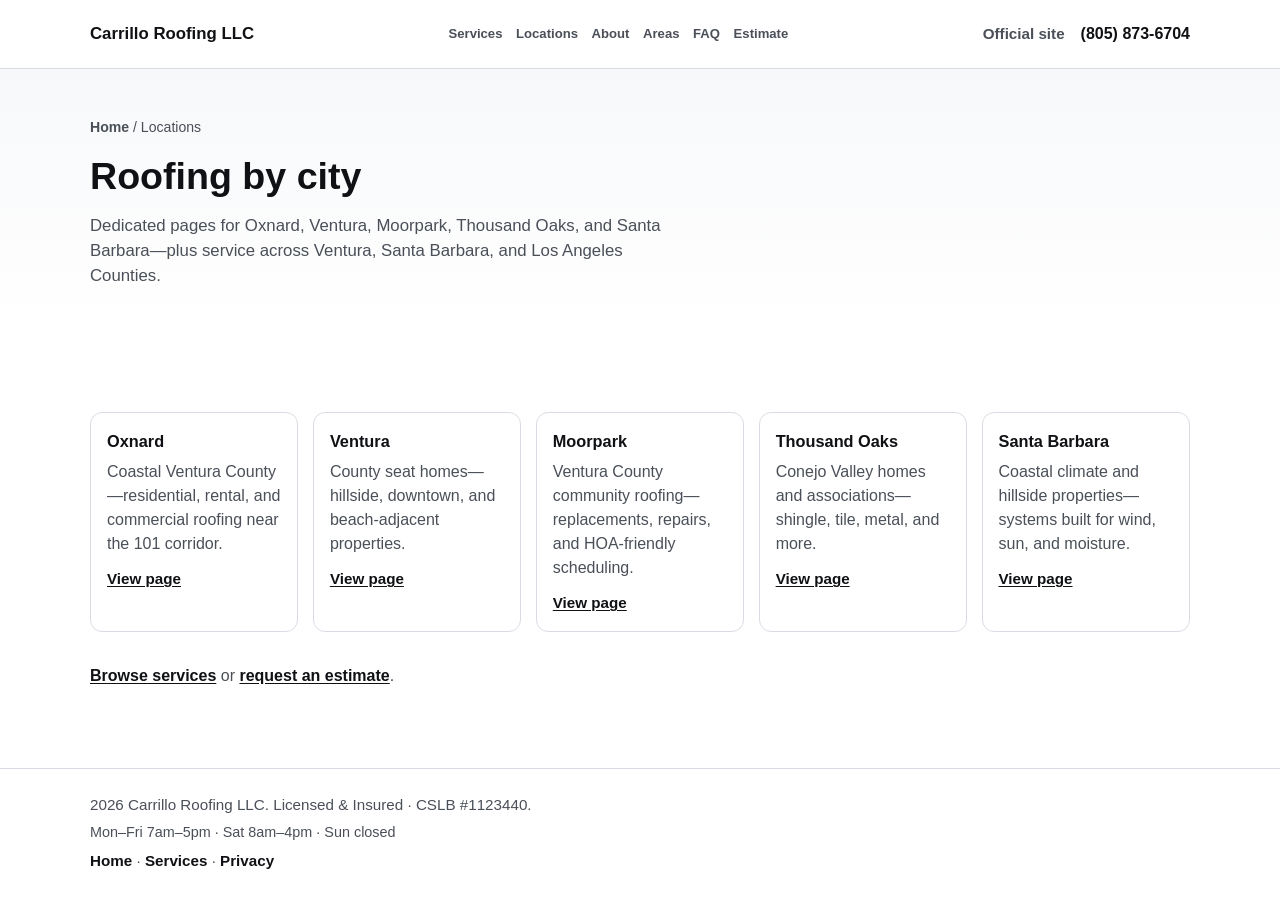
<file: locations/index.html>
<!doctype html>
<html lang="en">
  <head>
    <meta charset="UTF-8" />
    <meta name="viewport" content="width=device-width, initial-scale=1.0" />
    <title>
      Services by City | Oxnard, Ventura, Moorpark &amp; More | Carrillo Roofing
      LLC
    </title>
    <meta
      name="description"
      content="Roofing in Oxnard, Ventura, Moorpark, Thousand Oaks, Santa Barbara &amp; Ventura County. Replacement, repairs, flat roofs &amp; HOAs. CSLB #1123440."
    />
    <link
      rel="canonical"
      href="https://www.carrilloroofing.llc/locations/"
    />
    <meta name="robots" content="index, follow" />
    <meta name="theme-color" content="#101114" />
    <link rel="icon" href="../favicon.svg" type="image/svg+xml" />
    <link rel="icon" href="../favicon.ico" sizes="32x32" />
    <link rel="apple-touch-icon" href="../favicon.svg" />
    <link rel="stylesheet" href="../styles.css" />
    <script
      async
      src="https://www.googletagmanager.com/gtag/js?id=G-XXXXXXXXXX"
    ></script>
    <script>
      window.dataLayer = window.dataLayer || [];
      function gtag() {
        dataLayer.push(arguments);
      }
      gtag("js", new Date());
      gtag("config", "G-XXXXXXXXXX");
    </script>
    <script type="application/ld+json">
      {
        "@context": "https://schema.org",
        "@type": "CollectionPage",
        "name": "Roofing service areas",
        "url": "https://www.carrilloroofing.llc/locations/",
        "isPartOf": {
          "@type": "WebSite",
          "name": "Carrillo Roofing LLC",
          "url": "https://www.carrilloroofing.llc/"
        }
      }
    </script>
  </head>
  <body>
    <a class="skip-link" href="#main-content">Skip to content</a>
    <header class="topbar">
      <div class="container topbar-inner">
        <a class="brand brand-home" href="../index.html">Carrillo Roofing LLC</a>
        <nav class="topbar-nav" aria-label="Page sections">
          <a href="../services/index.html">Services</a>
          <a href="index.html" aria-current="page">Locations</a>
          <a href="../index.html#about">About</a>
          <a href="../index.html#areas">Areas</a>
          <a href="../index.html#faq">FAQ</a>
          <a href="../index.html#estimate">Estimate</a>
        </nav>
        <div class="topbar-links">
          <a
            class="site-link"
            href="https://www.carrilloroofing.llc/"
            target="_blank"
            rel="noopener noreferrer"
            >Official site</a
          >
          <a class="phone-link" href="tel:+18058736704">(805) 873-6704</a>
        </div>
      </div>
    </header>

    <main id="main-content">
      <section class="page-hero">
        <div class="container">
          <nav class="breadcrumb" aria-label="Breadcrumb">
            <a href="../index.html">Home</a> / Locations
          </nav>
          <h1>Roofing by city</h1>
          <p class="lead">
            Dedicated pages for Oxnard, Ventura, Moorpark, Thousand Oaks, and
            Santa Barbara—plus service across Ventura, Santa Barbara, and Los
            Angeles Counties.
          </p>
        </div>
      </section>

      <section class="section">
        <div class="container">
          <div class="cards location-hub-grid">
            <article class="card">
              <h2><a href="oxnard-roofing.html">Oxnard</a></h2>
              <p>
                Coastal Ventura County—residential, rental, and commercial
                roofing near the 101 corridor.
              </p>
              <a class="card-more" href="oxnard-roofing.html">View page</a>
            </article>
            <article class="card">
              <h2><a href="ventura-roofing.html">Ventura</a></h2>
              <p>
                County seat homes—hillside, downtown, and beach-adjacent
                properties.
              </p>
              <a class="card-more" href="ventura-roofing.html">View page</a>
            </article>
            <article class="card">
              <h2><a href="moorpark-roofing.html">Moorpark</a></h2>
              <p>
                Ventura County community roofing—replacements, repairs, and
                HOA-friendly scheduling.
              </p>
              <a class="card-more" href="moorpark-roofing.html">View page</a>
            </article>
            <article class="card">
              <h2><a href="thousand-oaks-roofing.html">Thousand Oaks</a></h2>
              <p>
                Conejo Valley homes and associations—shingle, tile, metal, and
                more.
              </p>
              <a class="card-more" href="thousand-oaks-roofing.html"
                >View page</a
              >
            </article>
            <article class="card">
              <h2><a href="santa-barbara-roofing.html">Santa Barbara</a></h2>
              <p>
                Coastal climate and hillside properties—systems built for wind,
                sun, and moisture.
              </p>
              <a class="card-more" href="santa-barbara-roofing.html"
                >View page</a
              >
            </article>
          </div>
          <p class="section-intro hub-follow">
            <a class="inline-link" href="../services/index.html"
              >Browse services</a
            >
            or
            <a class="inline-link" href="../index.html#estimate"
              >request an estimate</a
            >.
          </p>
        </div>
      </section>
    </main>

    <footer class="footer">
      <div class="container footer-inner">
        <p>
          <span id="year"></span> Carrillo Roofing LLC. Licensed &amp; Insured ·
          CSLB #1123440.
        </p>
        <p class="footer-hours">
          Mon–Fri 7am–5pm · Sat 8am–4pm · Sun closed
        </p>
        <p class="footer-links">
          <a href="../index.html">Home</a>
          <span aria-hidden="true"> · </span>
          <a href="../services/index.html">Services</a>
          <span aria-hidden="true"> · </span>
          <a href="../privacy.html">Privacy</a>
        </p>
      </div>
    </footer>

    <div class="mobile-cta" role="navigation" aria-label="Quick contact">
      <a class="btn btn-primary" href="tel:+18058736704">Call now</a>
      <a class="btn btn-secondary" href="../index.html#estimate">Free estimate</a>
    </div>

    <script src="../script.js"></script>
  </body>
</html>
</file>
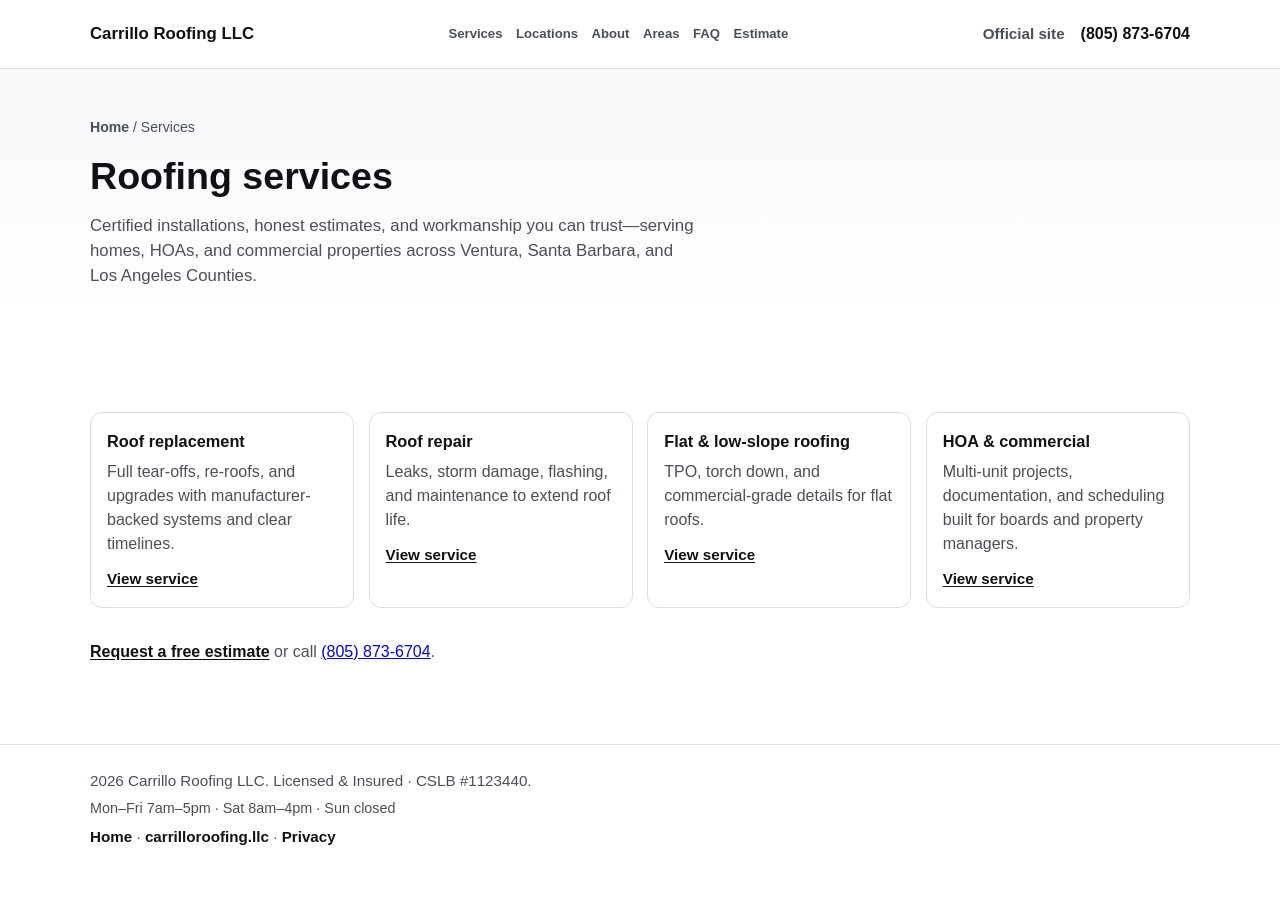
<file: services/index.html>
<!doctype html>
<html lang="en">
  <head>
    <meta charset="UTF-8" />
    <meta name="viewport" content="width=device-width, initial-scale=1.0" />
    <title>Roofing Services | Carrillo Roofing LLC | Ventura &amp; SB Counties</title>
    <meta
      name="description"
      content="Roof replacement, roof repair, flat roofing (TPO &amp; torch down), and HOA &amp; commercial roofing. Licensed CSLB #1123440. Serving Ventura, Santa Barbara &amp; LA Counties."
    />
    <link
      rel="canonical"
      href="https://www.carrilloroofing.llc/services/"
    />
    <meta name="robots" content="index, follow" />
    <meta name="theme-color" content="#101114" />
    <link rel="icon" href="../favicon.svg" type="image/svg+xml" />
    <link rel="icon" href="../favicon.ico" sizes="32x32" />
    <link rel="apple-touch-icon" href="../favicon.svg" />
    <link rel="stylesheet" href="../styles.css" />
    <script
      async
      src="https://www.googletagmanager.com/gtag/js?id=G-XXXXXXXXXX"
    ></script>
    <script>
      window.dataLayer = window.dataLayer || [];
      function gtag() {
        dataLayer.push(arguments);
      }
      gtag("js", new Date());
      gtag("config", "G-XXXXXXXXXX");
    </script>
    <script type="application/ld+json">
      {
        "@context": "https://schema.org",
        "@type": "CollectionPage",
        "name": "Roofing Services",
        "url": "https://www.carrilloroofing.llc/services/",
        "isPartOf": {
          "@type": "WebSite",
          "name": "Carrillo Roofing LLC",
          "url": "https://www.carrilloroofing.llc/"
        }
      }
    </script>
  </head>
  <body>
    <a class="skip-link" href="#main-content">Skip to content</a>
    <header class="topbar">
      <div class="container topbar-inner">
        <a class="brand brand-home" href="../index.html">Carrillo Roofing LLC</a>
        <nav class="topbar-nav" aria-label="Page sections">
          <a href="index.html" aria-current="page">Services</a>
          <a href="../locations/index.html">Locations</a>
          <a href="../index.html#about">About</a>
          <a href="../index.html#areas">Areas</a>
          <a href="../index.html#faq">FAQ</a>
          <a href="../index.html#estimate">Estimate</a>
        </nav>
        <div class="topbar-links">
          <a
            class="site-link"
            href="https://www.carrilloroofing.llc/"
            target="_blank"
            rel="noopener noreferrer"
            >Official site</a
          >
          <a class="phone-link" href="tel:+18058736704">(805) 873-6704</a>
        </div>
      </div>
    </header>

    <main id="main-content">
      <section class="page-hero">
        <div class="container">
          <nav class="breadcrumb" aria-label="Breadcrumb">
            <a href="../index.html">Home</a> / Services
          </nav>
          <h1>Roofing services</h1>
          <p class="lead">
            Certified installations, honest estimates, and workmanship you can
            trust—serving homes, HOAs, and commercial properties across Ventura,
            Santa Barbara, and Los Angeles Counties.
          </p>
        </div>
      </section>

      <section class="section">
        <div class="container">
          <div class="cards">
            <article class="card">
              <h2><a href="roof-replacement.html">Roof replacement</a></h2>
              <p>
                Full tear-offs, re-roofs, and upgrades with manufacturer-backed
                systems and clear timelines.
              </p>
              <a class="card-more" href="roof-replacement.html">View service</a>
            </article>
            <article class="card">
              <h2><a href="roof-repair.html">Roof repair</a></h2>
              <p>
                Leaks, storm damage, flashing, and maintenance to extend roof
                life.
              </p>
              <a class="card-more" href="roof-repair.html">View service</a>
            </article>
            <article class="card">
              <h2><a href="flat-roofing.html">Flat &amp; low-slope roofing</a></h2>
              <p>
                TPO, torch down, and commercial-grade details for flat roofs.
              </p>
              <a class="card-more" href="flat-roofing.html">View service</a>
            </article>
            <article class="card">
              <h2><a href="hoa-commercial.html">HOA &amp; commercial</a></h2>
              <p>
                Multi-unit projects, documentation, and scheduling built for
                boards and property managers.
              </p>
              <a class="card-more" href="hoa-commercial.html">View service</a>
            </article>
          </div>
          <p class="section-intro hub-follow">
            <a class="inline-link" href="../index.html#estimate"
              >Request a free estimate</a
            >
            or call
            <a href="tel:+18058736704">(805) 873-6704</a>.
          </p>
        </div>
      </section>
    </main>

    <footer class="footer">
      <div class="container footer-inner">
        <p>
          <span id="year"></span> Carrillo Roofing LLC. Licensed &amp; Insured ·
          CSLB #1123440.
        </p>
        <p class="footer-hours">
          Mon–Fri 7am–5pm · Sat 8am–4pm · Sun closed
        </p>
        <p class="footer-links">
          <a href="../index.html">Home</a>
          <span aria-hidden="true"> · </span>
          <a
            href="https://www.carrilloroofing.llc/"
            target="_blank"
            rel="noopener noreferrer"
            >carrilloroofing.llc</a
          >
          <span aria-hidden="true"> · </span>
          <a href="../privacy.html">Privacy</a>
        </p>
      </div>
    </footer>

    <div class="mobile-cta" role="navigation" aria-label="Quick contact">
      <a class="btn btn-primary" href="tel:+18058736704">Call now</a>
      <a class="btn btn-secondary" href="../index.html#estimate">Free estimate</a>
    </div>

    <script src="../script.js"></script>
  </body>
</html>
</file>
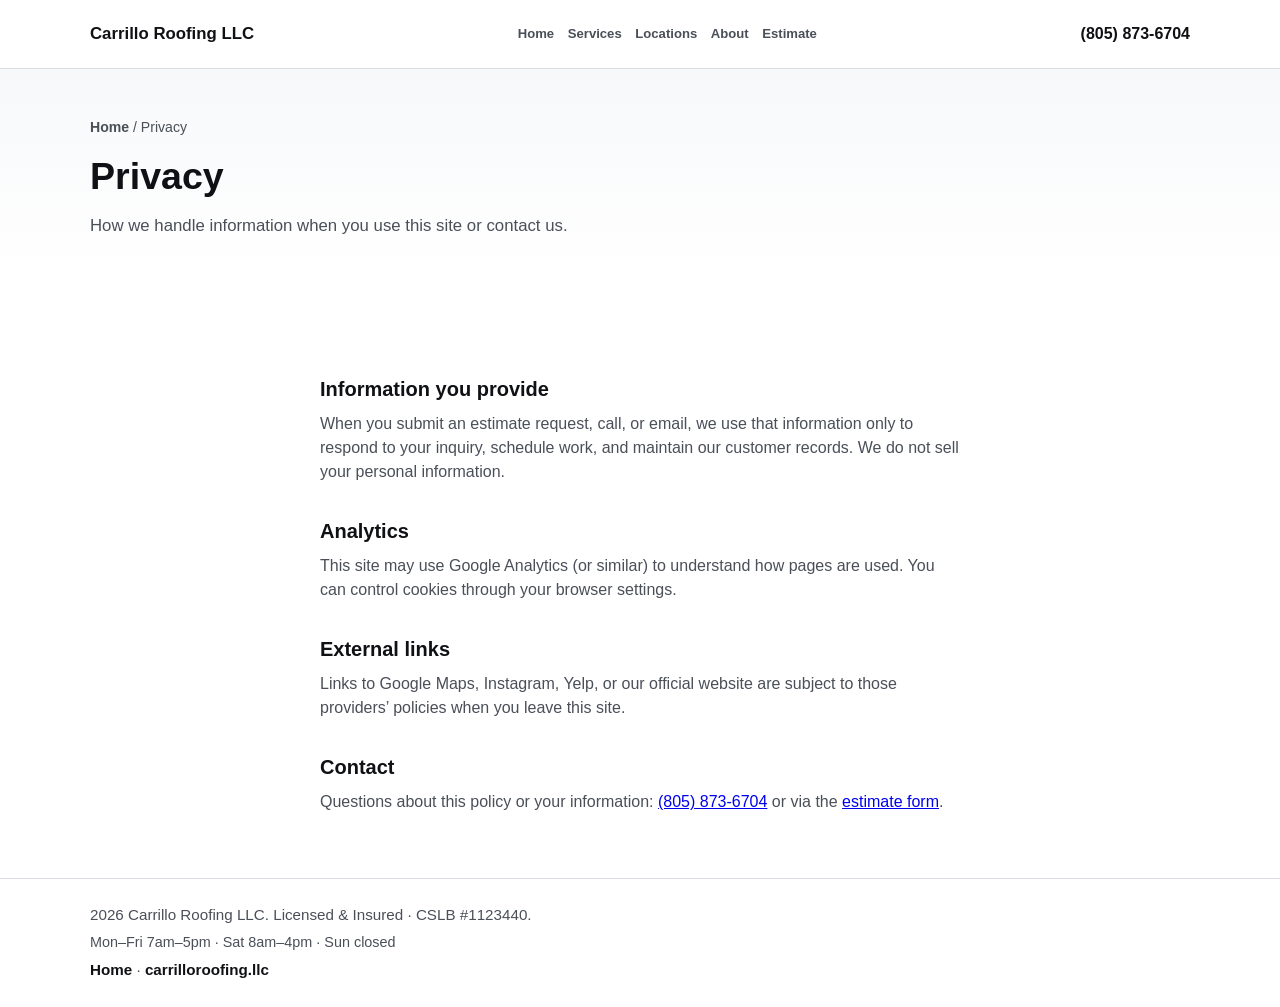
<file: privacy.html>
<!doctype html>
<html lang="en">
  <head>
    <meta charset="UTF-8" />
    <meta name="viewport" content="width=device-width, initial-scale=1.0" />
    <title>Privacy | Carrillo Roofing LLC</title>
    <meta
      name="description"
      content="Privacy practices for Carrillo Roofing LLC website visitors and lead forms."
    />
    <link
      rel="canonical"
      href="https://www.carrilloroofing.llc/privacy.html"
    />
    <meta name="robots" content="index, follow" />
    <meta name="theme-color" content="#101114" />
    <link rel="icon" href="./favicon.svg" type="image/svg+xml" />
    <link rel="icon" href="./favicon.ico" sizes="32x32" />
    <link rel="apple-touch-icon" href="./favicon.svg" />
    <link rel="stylesheet" href="./styles.css" />
    <script
      async
      src="https://www.googletagmanager.com/gtag/js?id=G-XXXXXXXXXX"
    ></script>
    <script>
      window.dataLayer = window.dataLayer || [];
      function gtag() {
        dataLayer.push(arguments);
      }
      gtag("js", new Date());
      gtag("config", "G-XXXXXXXXXX");
    </script>
  </head>
  <body>
    <a class="skip-link" href="#main-content">Skip to content</a>
    <header class="topbar">
      <div class="container topbar-inner">
        <a class="brand brand-home" href="./">Carrillo Roofing LLC</a>
        <nav class="topbar-nav" aria-label="Page sections">
          <a href="./">Home</a>
          <a href="services/index.html">Services</a>
          <a href="locations/index.html">Locations</a>
          <a href="index.html#about">About</a>
          <a href="./#estimate">Estimate</a>
        </nav>
        <div class="topbar-links">
          <a class="phone-link" href="tel:+18058736704">(805) 873-6704</a>
        </div>
      </div>
    </header>

    <main id="main-content">
      <section class="page-hero">
        <div class="container">
          <nav class="breadcrumb" aria-label="Breadcrumb">
            <a href="./">Home</a> / Privacy
          </nav>
          <h1>Privacy</h1>
          <p class="lead">
            How we handle information when you use this site or contact us.
          </p>
        </div>
      </section>

      <section class="section">
        <div class="container service-prose">
          <h2>Information you provide</h2>
          <p>
            When you submit an estimate request, call, or email, we use that
            information only to respond to your inquiry, schedule work, and
            maintain our customer records. We do not sell your personal
            information.
          </p>

          <h2>Analytics</h2>
          <p>
            This site may use Google Analytics (or similar) to understand how
            pages are used. You can control cookies through your browser
            settings.
          </p>

          <h2>External links</h2>
          <p>
            Links to Google Maps, Instagram, Yelp, or our official website are
            subject to those providers’ policies when you leave this site.
          </p>

          <h2>Contact</h2>
          <p>
            Questions about this policy or your information:
            <a href="tel:+18058736704">(805) 873-6704</a>
            or via the
            <a href="./#estimate">estimate form</a>.
          </p>
        </div>
      </section>
    </main>

    <footer class="footer">
      <div class="container footer-inner">
        <p>
          <span id="year"></span> Carrillo Roofing LLC. Licensed &amp; Insured ·
          CSLB #1123440.
        </p>
        <p class="footer-hours">
          Mon–Fri 7am–5pm · Sat 8am–4pm · Sun closed
        </p>
        <p class="footer-links">
          <a href="./">Home</a>
          <span aria-hidden="true"> · </span>
          <a href="https://www.carrilloroofing.llc/" target="_blank" rel="noopener noreferrer"
            >carrilloroofing.llc</a
          >
        </p>
      </div>
    </footer>

    <div class="mobile-cta" role="navigation" aria-label="Quick contact">
      <a class="btn btn-primary" href="tel:+18058736704">Call now</a>
      <a class="btn btn-secondary" href="./#estimate">Free estimate</a>
    </div>

    <script src="./script.js"></script>
  </body>
</html>
</file>
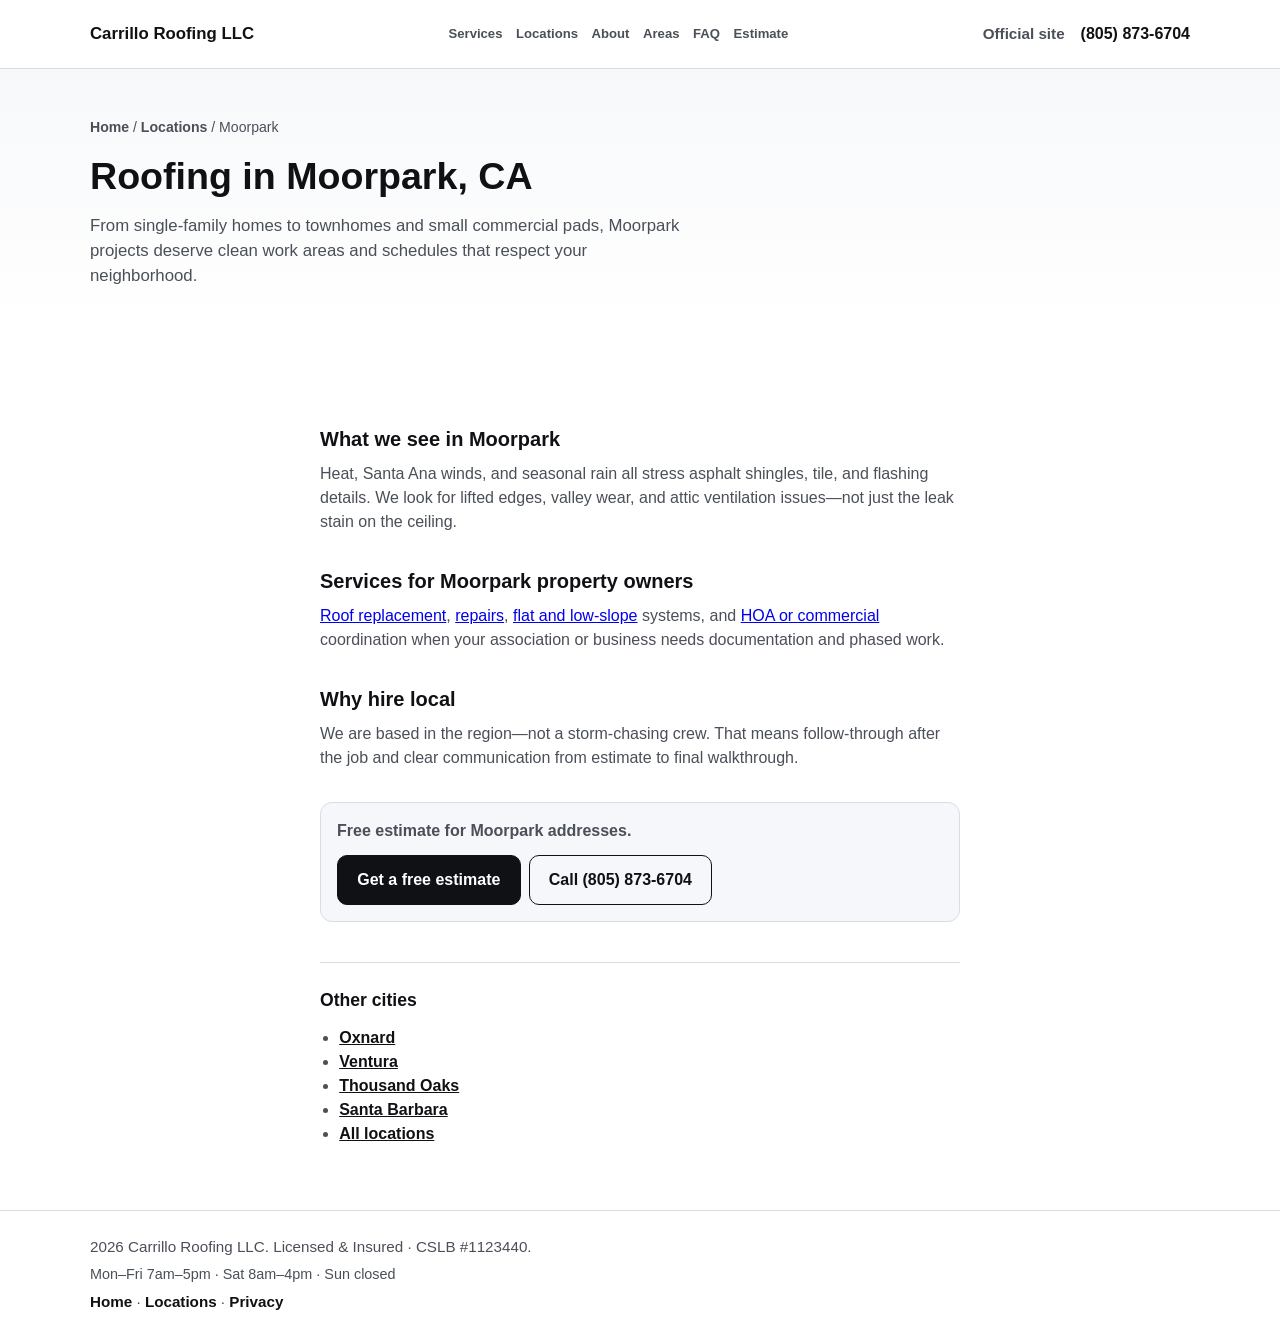
<file: locations/moorpark-roofing.html>
<!doctype html>
<html lang="en">
  <head>
    <meta charset="UTF-8" />
    <meta name="viewport" content="width=device-width, initial-scale=1.0" />
    <title>
      Roofing Contractor Moorpark CA | Roof Repair &amp; Replacement |
      Carrillo Roofing LLC
    </title>
    <meta
      name="description"
      content="Roof replacement, repair &amp; flat roofing in Moorpark, CA. Local Ventura County contractor. Free estimates. Licensed CSLB #1123440."
    />
    <link
      rel="canonical"
      href="https://www.carrilloroofing.llc/locations/moorpark-roofing.html"
    />
    <meta name="robots" content="index, follow" />
    <meta name="theme-color" content="#101114" />
    <link rel="icon" href="../favicon.svg" type="image/svg+xml" />
    <link rel="icon" href="../favicon.ico" sizes="32x32" />
    <link rel="apple-touch-icon" href="../favicon.svg" />
    <meta
      property="og:title"
      content="Roofing in Moorpark, CA | Carrillo Roofing LLC"
    />
    <meta
      property="og:description"
      content="Trusted roofing for Moorpark homes and businesses—repairs, replacements, and HOA-friendly projects."
    />
    <meta
      property="og:url"
      content="https://www.carrilloroofing.llc/locations/moorpark-roofing.html"
    />
    <link rel="stylesheet" href="../styles.css" />
    <script
      async
      src="https://www.googletagmanager.com/gtag/js?id=G-XXXXXXXXXX"
    ></script>
    <script>
      window.dataLayer = window.dataLayer || [];
      function gtag() {
        dataLayer.push(arguments);
      }
      gtag("js", new Date());
      gtag("config", "G-XXXXXXXXXX");
    </script>
    <script type="application/ld+json">
      {
        "@context": "https://schema.org",
        "@type": "WebPage",
        "name": "Roofing in Moorpark, California",
        "url": "https://www.carrilloroofing.llc/locations/moorpark-roofing.html",
        "isPartOf": {
          "@type": "WebSite",
          "name": "Carrillo Roofing LLC",
          "url": "https://www.carrilloroofing.llc/"
        },
        "about": {
          "@type": "City",
          "name": "Moorpark",
          "containedInPlace": {
            "@type": "AdministrativeArea",
            "name": "Ventura County"
          }
        }
      }
    </script>
    <script type="application/ld+json">
      {
        "@context": "https://schema.org",
        "@type": "BreadcrumbList",
        "itemListElement": [
          {
            "@type": "ListItem",
            "position": 1,
            "name": "Home",
            "item": "https://www.carrilloroofing.llc/"
          },
          {
            "@type": "ListItem",
            "position": 2,
            "name": "Locations",
            "item": "https://www.carrilloroofing.llc/locations/"
          },
          {
            "@type": "ListItem",
            "position": 3,
            "name": "Moorpark",
            "item": "https://www.carrilloroofing.llc/locations/moorpark-roofing.html"
          }
        ]
      }
    </script>
  </head>
  <body>
    <a class="skip-link" href="#main-content">Skip to content</a>
    <header class="topbar">
      <div class="container topbar-inner">
        <a class="brand brand-home" href="../index.html">Carrillo Roofing LLC</a>
        <nav class="topbar-nav" aria-label="Page sections">
          <a href="../services/index.html">Services</a>
          <a href="index.html">Locations</a>
          <a href="../index.html#about">About</a>
          <a href="../index.html#areas">Areas</a>
          <a href="../index.html#faq">FAQ</a>
          <a href="../index.html#estimate">Estimate</a>
        </nav>
        <div class="topbar-links">
          <a
            class="site-link"
            href="https://www.carrilloroofing.llc/"
            target="_blank"
            rel="noopener noreferrer"
            >Official site</a
          >
          <a class="phone-link" href="tel:+18058736704">(805) 873-6704</a>
        </div>
      </div>
    </header>

    <main id="main-content">
      <section class="page-hero">
        <div class="container">
          <nav class="breadcrumb" aria-label="Breadcrumb">
            <a href="../index.html">Home</a> /
            <a href="index.html">Locations</a> / Moorpark
          </nav>
          <h1>Roofing in Moorpark, CA</h1>
          <p class="lead">
            From single-family homes to townhomes and small commercial pads,
            Moorpark projects deserve clean work areas and schedules that
            respect your neighborhood.
          </p>
        </div>
      </section>

      <section class="section">
        <div class="container service-prose">
          <h2>What we see in Moorpark</h2>
          <p>
            Heat, Santa Ana winds, and seasonal rain all stress asphalt shingles,
            tile, and flashing details. We look for lifted edges, valley wear,
            and attic ventilation issues—not just the leak stain on the ceiling.
          </p>

          <h2>Services for Moorpark property owners</h2>
          <p>
            <a href="../services/roof-replacement.html">Roof replacement</a>,
            <a href="../services/roof-repair.html">repairs</a>,
            <a href="../services/flat-roofing.html">flat and low-slope</a>
            systems, and
            <a href="../services/hoa-commercial.html">HOA or commercial</a>
            coordination when your association or business needs documentation
            and phased work.
          </p>

          <h2>Why hire local</h2>
          <p>
            We are based in the region—not a storm-chasing crew. That means
            follow-through after the job and clear communication from estimate to
            final walkthrough.
          </p>

          <div class="service-cta">
            <p>Free estimate for Moorpark addresses.</p>
            <div class="service-cta-btns">
              <a class="btn btn-primary" href="../index.html#estimate"
                >Get a free estimate</a
              >
              <a class="btn btn-secondary" href="tel:+18058736704"
                >Call (805) 873-6704</a
              >
            </div>
          </div>

          <div class="related-services">
            <h2>Other cities</h2>
            <ul>
              <li><a href="oxnard-roofing.html">Oxnard</a></li>
              <li><a href="ventura-roofing.html">Ventura</a></li>
              <li><a href="thousand-oaks-roofing.html">Thousand Oaks</a></li>
              <li><a href="santa-barbara-roofing.html">Santa Barbara</a></li>
              <li><a href="index.html">All locations</a></li>
            </ul>
          </div>
        </div>
      </section>
    </main>

    <footer class="footer">
      <div class="container footer-inner">
        <p>
          <span id="year"></span> Carrillo Roofing LLC. Licensed &amp; Insured ·
          CSLB #1123440.
        </p>
        <p class="footer-hours">
          Mon–Fri 7am–5pm · Sat 8am–4pm · Sun closed
        </p>
        <p class="footer-links">
          <a href="../index.html">Home</a>
          <span aria-hidden="true"> · </span>
          <a href="index.html">Locations</a>
          <span aria-hidden="true"> · </span>
          <a href="../privacy.html">Privacy</a>
        </p>
      </div>
    </footer>

    <div class="mobile-cta" role="navigation" aria-label="Quick contact">
      <a class="btn btn-primary" href="tel:+18058736704">Call now</a>
      <a class="btn btn-secondary" href="../index.html#estimate">Free estimate</a>
    </div>

    <script src="../script.js"></script>
  </body>
</html>
</file>
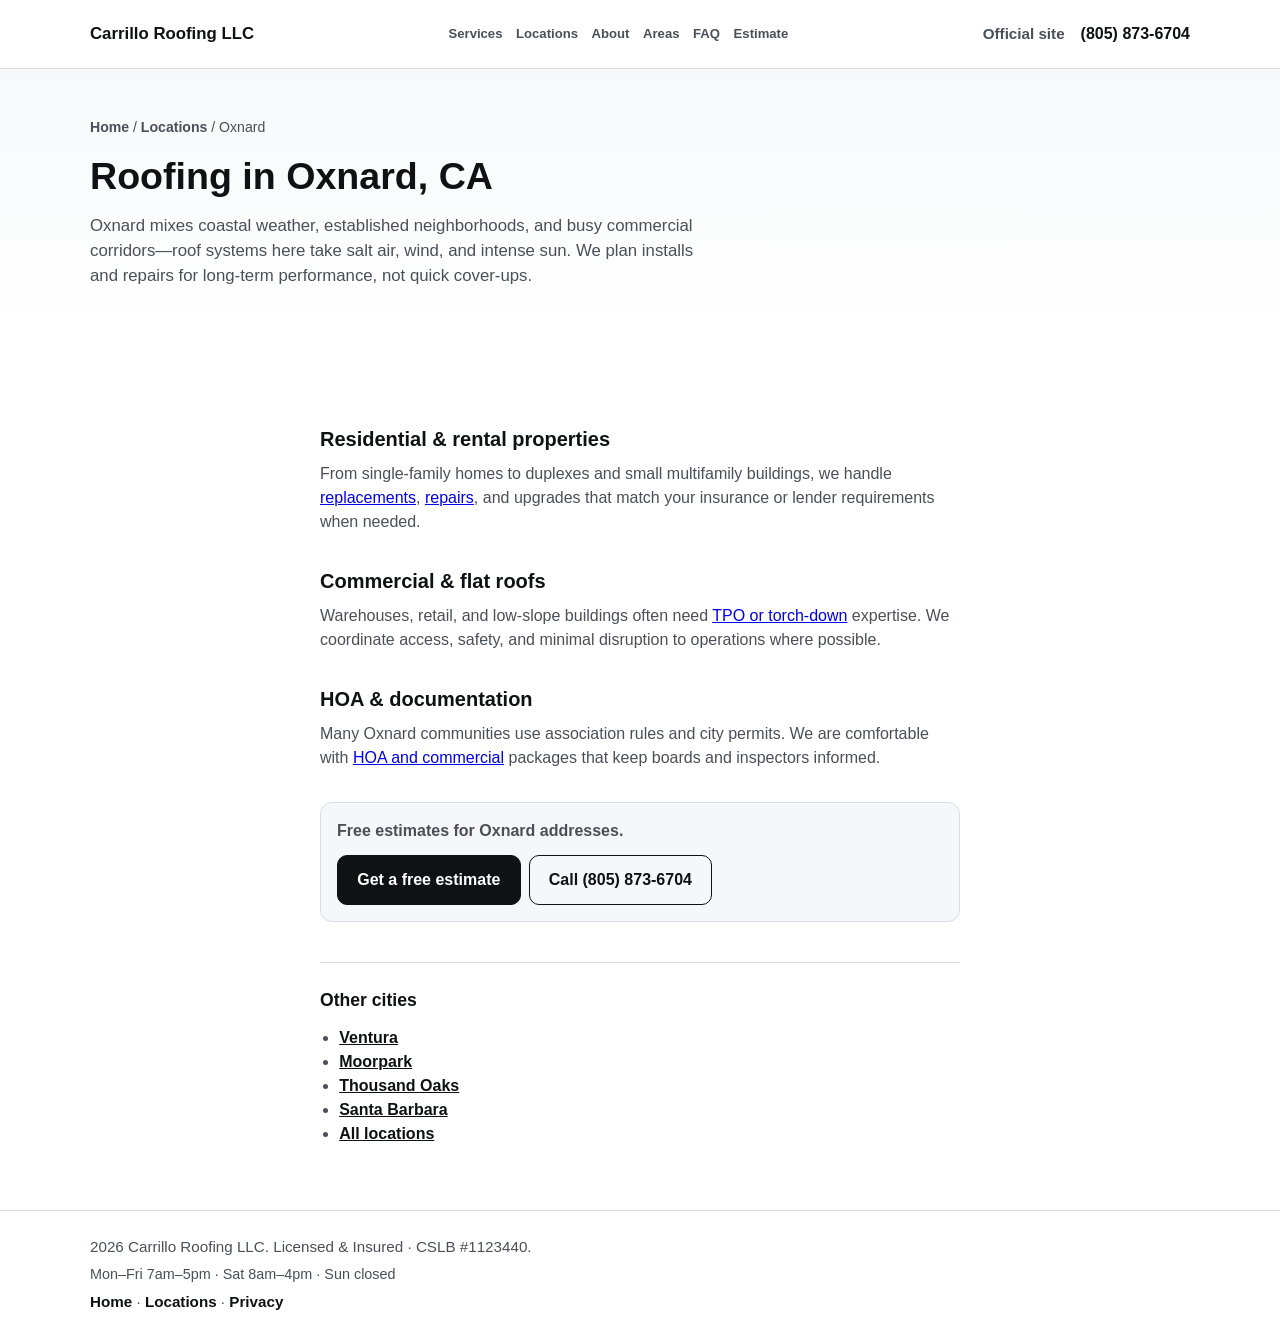
<file: locations/oxnard-roofing.html>
<!doctype html>
<html lang="en">
  <head>
    <meta charset="UTF-8" />
    <meta name="viewport" content="width=device-width, initial-scale=1.0" />
    <title>
      Roofing Contractor Oxnard CA | Roof Repair &amp; Replacement | Carrillo
      Roofing LLC
    </title>
    <meta
      name="description"
      content="Roof replacement &amp; repair in Oxnard, CA. Residential &amp; commercial roofing, Ventura County. Free estimates. Licensed CSLB #1123440."
    />
    <link
      rel="canonical"
      href="https://www.carrilloroofing.llc/locations/oxnard-roofing.html"
    />
    <meta name="robots" content="index, follow" />
    <meta name="theme-color" content="#101114" />
    <link rel="icon" href="../favicon.svg" type="image/svg+xml" />
    <link rel="icon" href="../favicon.ico" sizes="32x32" />
    <link rel="apple-touch-icon" href="../favicon.svg" />
    <meta
      property="og:title"
      content="Roofing in Oxnard, CA | Carrillo Roofing LLC"
    />
    <meta
      property="og:description"
      content="Oxnard roofing—replacements, leak repairs, flat roofs, and projects sized for local homes and businesses."
    />
    <meta
      property="og:url"
      content="https://www.carrilloroofing.llc/locations/oxnard-roofing.html"
    />
    <link rel="stylesheet" href="../styles.css" />
    <script
      async
      src="https://www.googletagmanager.com/gtag/js?id=G-XXXXXXXXXX"
    ></script>
    <script>
      window.dataLayer = window.dataLayer || [];
      function gtag() {
        dataLayer.push(arguments);
      }
      gtag("js", new Date());
      gtag("config", "G-XXXXXXXXXX");
    </script>
    <script type="application/ld+json">
      {
        "@context": "https://schema.org",
        "@type": "WebPage",
        "name": "Roofing in Oxnard, California",
        "url": "https://www.carrilloroofing.llc/locations/oxnard-roofing.html",
        "isPartOf": {
          "@type": "WebSite",
          "name": "Carrillo Roofing LLC",
          "url": "https://www.carrilloroofing.llc/"
        },
        "about": {
          "@type": "City",
          "name": "Oxnard",
          "containedInPlace": {
            "@type": "AdministrativeArea",
            "name": "Ventura County"
          }
        }
      }
    </script>
    <script type="application/ld+json">
      {
        "@context": "https://schema.org",
        "@type": "BreadcrumbList",
        "itemListElement": [
          {
            "@type": "ListItem",
            "position": 1,
            "name": "Home",
            "item": "https://www.carrilloroofing.llc/"
          },
          {
            "@type": "ListItem",
            "position": 2,
            "name": "Locations",
            "item": "https://www.carrilloroofing.llc/locations/"
          },
          {
            "@type": "ListItem",
            "position": 3,
            "name": "Oxnard",
            "item": "https://www.carrilloroofing.llc/locations/oxnard-roofing.html"
          }
        ]
      }
    </script>
  </head>
  <body>
    <a class="skip-link" href="#main-content">Skip to content</a>
    <header class="topbar">
      <div class="container topbar-inner">
        <a class="brand brand-home" href="../index.html">Carrillo Roofing LLC</a>
        <nav class="topbar-nav" aria-label="Page sections">
          <a href="../services/index.html">Services</a>
          <a href="index.html">Locations</a>
          <a href="../index.html#about">About</a>
          <a href="../index.html#areas">Areas</a>
          <a href="../index.html#faq">FAQ</a>
          <a href="../index.html#estimate">Estimate</a>
        </nav>
        <div class="topbar-links">
          <a
            class="site-link"
            href="https://www.carrilloroofing.llc/"
            target="_blank"
            rel="noopener noreferrer"
            >Official site</a
          >
          <a class="phone-link" href="tel:+18058736704">(805) 873-6704</a>
        </div>
      </div>
    </header>

    <main id="main-content">
      <section class="page-hero">
        <div class="container">
          <nav class="breadcrumb" aria-label="Breadcrumb">
            <a href="../index.html">Home</a> /
            <a href="index.html">Locations</a> / Oxnard
          </nav>
          <h1>Roofing in Oxnard, CA</h1>
          <p class="lead">
            Oxnard mixes coastal weather, established neighborhoods, and busy
            commercial corridors—roof systems here take salt air, wind, and
            intense sun. We plan installs and repairs for long-term performance,
            not quick cover-ups.
          </p>
        </div>
      </section>

      <section class="section">
        <div class="container service-prose">
          <h2>Residential &amp; rental properties</h2>
          <p>
            From single-family homes to duplexes and small multifamily buildings,
            we handle
            <a href="../services/roof-replacement.html">replacements</a>,
            <a href="../services/roof-repair.html">repairs</a>, and upgrades
            that match your insurance or lender requirements when needed.
          </p>

          <h2>Commercial &amp; flat roofs</h2>
          <p>
            Warehouses, retail, and low-slope buildings often need
            <a href="../services/flat-roofing.html">TPO or torch-down</a>
            expertise. We coordinate access, safety, and minimal disruption to
            operations where possible.
          </p>

          <h2>HOA &amp; documentation</h2>
          <p>
            Many Oxnard communities use association rules and city permits. We
            are comfortable with
            <a href="../services/hoa-commercial.html">HOA and commercial</a>
            packages that keep boards and inspectors informed.
          </p>

          <div class="service-cta">
            <p>Free estimates for Oxnard addresses.</p>
            <div class="service-cta-btns">
              <a class="btn btn-primary" href="../index.html#estimate"
                >Get a free estimate</a
              >
              <a class="btn btn-secondary" href="tel:+18058736704"
                >Call (805) 873-6704</a
              >
            </div>
          </div>

          <div class="related-services">
            <h2>Other cities</h2>
            <ul>
              <li><a href="ventura-roofing.html">Ventura</a></li>
              <li><a href="moorpark-roofing.html">Moorpark</a></li>
              <li><a href="thousand-oaks-roofing.html">Thousand Oaks</a></li>
              <li><a href="santa-barbara-roofing.html">Santa Barbara</a></li>
              <li><a href="index.html">All locations</a></li>
            </ul>
          </div>
        </div>
      </section>
    </main>

    <footer class="footer">
      <div class="container footer-inner">
        <p>
          <span id="year"></span> Carrillo Roofing LLC. Licensed &amp; Insured ·
          CSLB #1123440.
        </p>
        <p class="footer-hours">
          Mon–Fri 7am–5pm · Sat 8am–4pm · Sun closed
        </p>
        <p class="footer-links">
          <a href="../index.html">Home</a>
          <span aria-hidden="true"> · </span>
          <a href="index.html">Locations</a>
          <span aria-hidden="true"> · </span>
          <a href="../privacy.html">Privacy</a>
        </p>
      </div>
    </footer>

    <div class="mobile-cta" role="navigation" aria-label="Quick contact">
      <a class="btn btn-primary" href="tel:+18058736704">Call now</a>
      <a class="btn btn-secondary" href="../index.html#estimate">Free estimate</a>
    </div>

    <script src="../script.js"></script>
  </body>
</html>
</file>
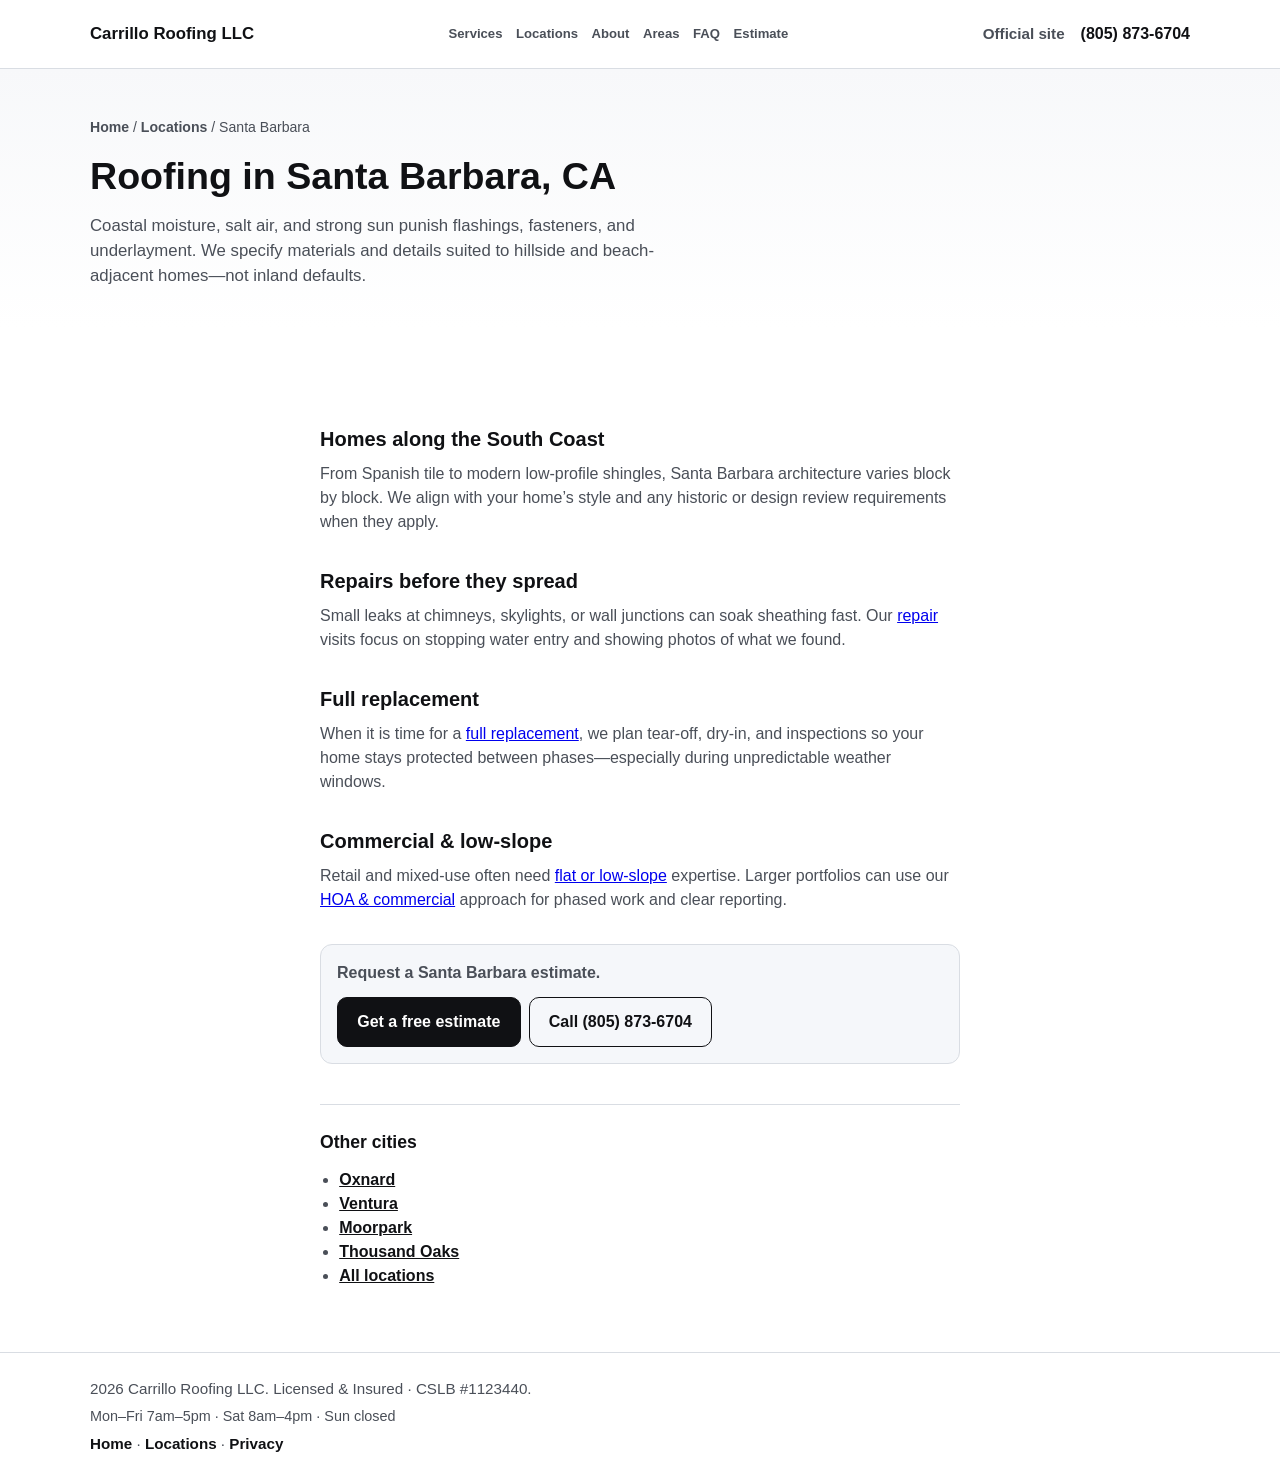
<file: locations/santa-barbara-roofing.html>
<!doctype html>
<html lang="en">
  <head>
    <meta charset="UTF-8" />
    <meta name="viewport" content="width=device-width, initial-scale=1.0" />
    <title>
      Roofing Santa Barbara CA | Roof Repair &amp; Replacement | Carrillo
      Roofing LLC
    </title>
    <meta
      name="description"
      content="Roofing contractor serving Santa Barbara, CA—coastal climate, tile &amp; shingle, repairs &amp; replacement. Free estimates. CSLB #1123440."
    />
    <link
      rel="canonical"
      href="https://www.carrilloroofing.llc/locations/santa-barbara-roofing.html"
    />
    <meta name="robots" content="index, follow" />
    <meta name="theme-color" content="#101114" />
    <link rel="icon" href="../favicon.svg" type="image/svg+xml" />
    <link rel="icon" href="../favicon.ico" sizes="32x32" />
    <link rel="apple-touch-icon" href="../favicon.svg" />
    <meta
      property="og:title"
      content="Roofing in Santa Barbara, CA | Carrillo Roofing LLC"
    />
    <meta
      property="og:description"
      content="Santa Barbara County roofing—built for ocean air, sun, and wind with quality materials and clean installs."
    />
    <meta
      property="og:url"
      content="https://www.carrilloroofing.llc/locations/santa-barbara-roofing.html"
    />
    <link rel="stylesheet" href="../styles.css" />
    <script
      async
      src="https://www.googletagmanager.com/gtag/js?id=G-XXXXXXXXXX"
    ></script>
    <script>
      window.dataLayer = window.dataLayer || [];
      function gtag() {
        dataLayer.push(arguments);
      }
      gtag("js", new Date());
      gtag("config", "G-XXXXXXXXXX");
    </script>
    <script type="application/ld+json">
      {
        "@context": "https://schema.org",
        "@type": "WebPage",
        "name": "Roofing in Santa Barbara, California",
        "url": "https://www.carrilloroofing.llc/locations/santa-barbara-roofing.html",
        "isPartOf": {
          "@type": "WebSite",
          "name": "Carrillo Roofing LLC",
          "url": "https://www.carrilloroofing.llc/"
        },
        "about": {
          "@type": "City",
          "name": "Santa Barbara",
          "containedInPlace": {
            "@type": "AdministrativeArea",
            "name": "Santa Barbara County"
          }
        }
      }
    </script>
    <script type="application/ld+json">
      {
        "@context": "https://schema.org",
        "@type": "BreadcrumbList",
        "itemListElement": [
          {
            "@type": "ListItem",
            "position": 1,
            "name": "Home",
            "item": "https://www.carrilloroofing.llc/"
          },
          {
            "@type": "ListItem",
            "position": 2,
            "name": "Locations",
            "item": "https://www.carrilloroofing.llc/locations/"
          },
          {
            "@type": "ListItem",
            "position": 3,
            "name": "Santa Barbara",
            "item": "https://www.carrilloroofing.llc/locations/santa-barbara-roofing.html"
          }
        ]
      }
    </script>
  </head>
  <body>
    <a class="skip-link" href="#main-content">Skip to content</a>
    <header class="topbar">
      <div class="container topbar-inner">
        <a class="brand brand-home" href="../index.html">Carrillo Roofing LLC</a>
        <nav class="topbar-nav" aria-label="Page sections">
          <a href="../services/index.html">Services</a>
          <a href="index.html">Locations</a>
          <a href="../index.html#about">About</a>
          <a href="../index.html#areas">Areas</a>
          <a href="../index.html#faq">FAQ</a>
          <a href="../index.html#estimate">Estimate</a>
        </nav>
        <div class="topbar-links">
          <a
            class="site-link"
            href="https://www.carrilloroofing.llc/"
            target="_blank"
            rel="noopener noreferrer"
            >Official site</a
          >
          <a class="phone-link" href="tel:+18058736704">(805) 873-6704</a>
        </div>
      </div>
    </header>

    <main id="main-content">
      <section class="page-hero">
        <div class="container">
          <nav class="breadcrumb" aria-label="Breadcrumb">
            <a href="../index.html">Home</a> /
            <a href="index.html">Locations</a> / Santa Barbara
          </nav>
          <h1>Roofing in Santa Barbara, CA</h1>
          <p class="lead">
            Coastal moisture, salt air, and strong sun punish flashings, fasteners,
            and underlayment. We specify materials and details suited to
            hillside and beach-adjacent homes—not inland defaults.
          </p>
        </div>
      </section>

      <section class="section">
        <div class="container service-prose">
          <h2>Homes along the South Coast</h2>
          <p>
            From Spanish tile to modern low-profile shingles, Santa Barbara
            architecture varies block by block. We align with your home’s style
            and any historic or design review requirements when they apply.
          </p>

          <h2>Repairs before they spread</h2>
          <p>
            Small leaks at chimneys, skylights, or wall junctions can soak
            sheathing fast. Our
            <a href="../services/roof-repair.html">repair</a> visits focus on
            stopping water entry and showing photos of what we found.
          </p>

          <h2>Full replacement</h2>
          <p>
            When it is time for a
            <a href="../services/roof-replacement.html">full replacement</a>,
            we plan tear-off, dry-in, and inspections so your home stays
            protected between phases—especially during unpredictable weather
            windows.
          </p>

          <h2>Commercial &amp; low-slope</h2>
          <p>
            Retail and mixed-use often need
            <a href="../services/flat-roofing.html">flat or low-slope</a>
            expertise. Larger portfolios can use our
            <a href="../services/hoa-commercial.html">HOA &amp; commercial</a>
            approach for phased work and clear reporting.
          </p>

          <div class="service-cta">
            <p>Request a Santa Barbara estimate.</p>
            <div class="service-cta-btns">
              <a class="btn btn-primary" href="../index.html#estimate"
                >Get a free estimate</a
              >
              <a class="btn btn-secondary" href="tel:+18058736704"
                >Call (805) 873-6704</a
              >
            </div>
          </div>

          <div class="related-services">
            <h2>Other cities</h2>
            <ul>
              <li><a href="oxnard-roofing.html">Oxnard</a></li>
              <li><a href="ventura-roofing.html">Ventura</a></li>
              <li><a href="moorpark-roofing.html">Moorpark</a></li>
              <li><a href="thousand-oaks-roofing.html">Thousand Oaks</a></li>
              <li><a href="index.html">All locations</a></li>
            </ul>
          </div>
        </div>
      </section>
    </main>

    <footer class="footer">
      <div class="container footer-inner">
        <p>
          <span id="year"></span> Carrillo Roofing LLC. Licensed &amp; Insured ·
          CSLB #1123440.
        </p>
        <p class="footer-hours">
          Mon–Fri 7am–5pm · Sat 8am–4pm · Sun closed
        </p>
        <p class="footer-links">
          <a href="../index.html">Home</a>
          <span aria-hidden="true"> · </span>
          <a href="index.html">Locations</a>
          <span aria-hidden="true"> · </span>
          <a href="../privacy.html">Privacy</a>
        </p>
      </div>
    </footer>

    <div class="mobile-cta" role="navigation" aria-label="Quick contact">
      <a class="btn btn-primary" href="tel:+18058736704">Call now</a>
      <a class="btn btn-secondary" href="../index.html#estimate">Free estimate</a>
    </div>

    <script src="../script.js"></script>
  </body>
</html>
</file>
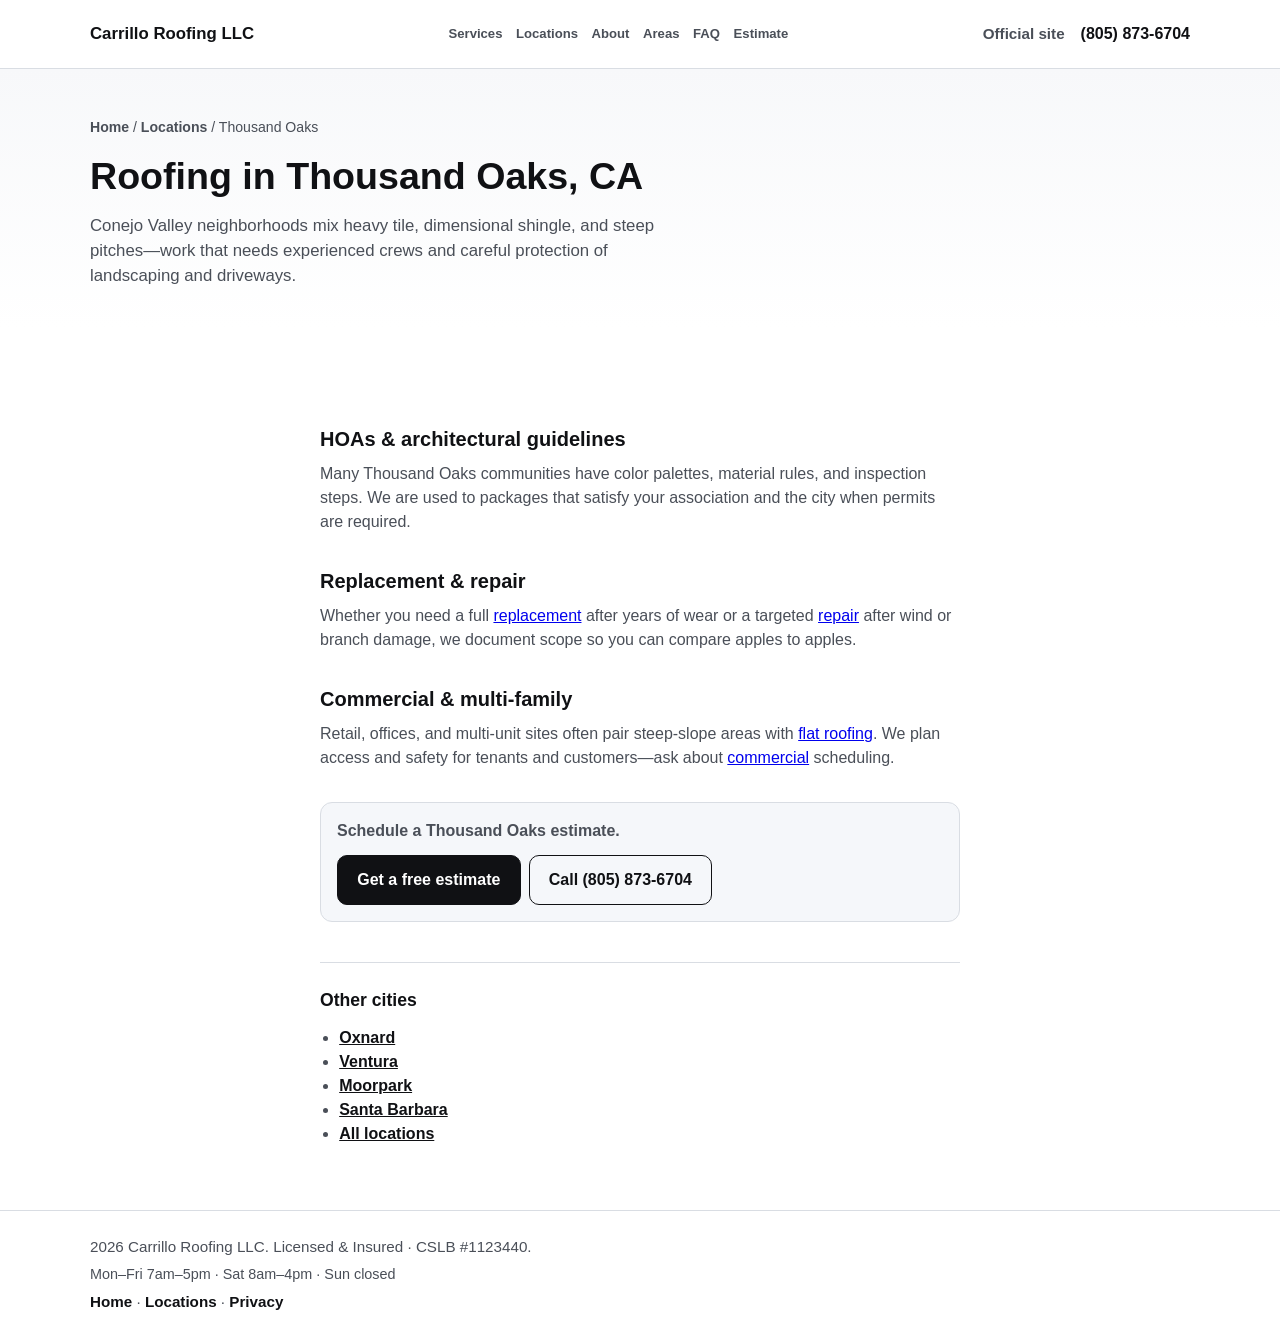
<file: locations/thousand-oaks-roofing.html>
<!doctype html>
<html lang="en">
  <head>
    <meta charset="UTF-8" />
    <meta name="viewport" content="width=device-width, initial-scale=1.0" />
    <title>
      Roofing Thousand Oaks &amp; Conejo Valley | Carrillo Roofing LLC
    </title>
    <meta
      name="description"
      content="Roof replacement &amp; repair in Thousand Oaks, CA. Conejo Valley homes, tile, shingle &amp; HOAs. Free estimates. CSLB #1123440."
    />
    <link
      rel="canonical"
      href="https://www.carrilloroofing.llc/locations/thousand-oaks-roofing.html"
    />
    <meta name="robots" content="index, follow" />
    <meta name="theme-color" content="#101114" />
    <link rel="icon" href="../favicon.svg" type="image/svg+xml" />
    <link rel="icon" href="../favicon.ico" sizes="32x32" />
    <link rel="apple-touch-icon" href="../favicon.svg" />
    <meta
      property="og:title"
      content="Roofing in Thousand Oaks, CA | Carrillo Roofing LLC"
    />
    <meta
      property="og:description"
      content="Conejo Valley roofing—replacements, repairs, and projects that match HOA and architectural standards."
    />
    <meta
      property="og:url"
      content="https://www.carrilloroofing.llc/locations/thousand-oaks-roofing.html"
    />
    <link rel="stylesheet" href="../styles.css" />
    <script
      async
      src="https://www.googletagmanager.com/gtag/js?id=G-XXXXXXXXXX"
    ></script>
    <script>
      window.dataLayer = window.dataLayer || [];
      function gtag() {
        dataLayer.push(arguments);
      }
      gtag("js", new Date());
      gtag("config", "G-XXXXXXXXXX");
    </script>
    <script type="application/ld+json">
      {
        "@context": "https://schema.org",
        "@type": "WebPage",
        "name": "Roofing in Thousand Oaks, California",
        "url": "https://www.carrilloroofing.llc/locations/thousand-oaks-roofing.html",
        "isPartOf": {
          "@type": "WebSite",
          "name": "Carrillo Roofing LLC",
          "url": "https://www.carrilloroofing.llc/"
        },
        "about": {
          "@type": "City",
          "name": "Thousand Oaks",
          "containedInPlace": {
            "@type": "AdministrativeArea",
            "name": "Ventura County"
          }
        }
      }
    </script>
    <script type="application/ld+json">
      {
        "@context": "https://schema.org",
        "@type": "BreadcrumbList",
        "itemListElement": [
          {
            "@type": "ListItem",
            "position": 1,
            "name": "Home",
            "item": "https://www.carrilloroofing.llc/"
          },
          {
            "@type": "ListItem",
            "position": 2,
            "name": "Locations",
            "item": "https://www.carrilloroofing.llc/locations/"
          },
          {
            "@type": "ListItem",
            "position": 3,
            "name": "Thousand Oaks",
            "item": "https://www.carrilloroofing.llc/locations/thousand-oaks-roofing.html"
          }
        ]
      }
    </script>
  </head>
  <body>
    <a class="skip-link" href="#main-content">Skip to content</a>
    <header class="topbar">
      <div class="container topbar-inner">
        <a class="brand brand-home" href="../index.html">Carrillo Roofing LLC</a>
        <nav class="topbar-nav" aria-label="Page sections">
          <a href="../services/index.html">Services</a>
          <a href="index.html">Locations</a>
          <a href="../index.html#about">About</a>
          <a href="../index.html#areas">Areas</a>
          <a href="../index.html#faq">FAQ</a>
          <a href="../index.html#estimate">Estimate</a>
        </nav>
        <div class="topbar-links">
          <a
            class="site-link"
            href="https://www.carrilloroofing.llc/"
            target="_blank"
            rel="noopener noreferrer"
            >Official site</a
          >
          <a class="phone-link" href="tel:+18058736704">(805) 873-6704</a>
        </div>
      </div>
    </header>

    <main id="main-content">
      <section class="page-hero">
        <div class="container">
          <nav class="breadcrumb" aria-label="Breadcrumb">
            <a href="../index.html">Home</a> /
            <a href="index.html">Locations</a> / Thousand Oaks
          </nav>
          <h1>Roofing in Thousand Oaks, CA</h1>
          <p class="lead">
            Conejo Valley neighborhoods mix heavy tile, dimensional shingle, and
            steep pitches—work that needs experienced crews and careful
            protection of landscaping and driveways.
          </p>
        </div>
      </section>

      <section class="section">
        <div class="container service-prose">
          <h2>HOAs &amp; architectural guidelines</h2>
          <p>
            Many Thousand Oaks communities have color palettes, material rules,
            and inspection steps. We are used to packages that satisfy your
            association and the city when permits are required.
          </p>

          <h2>Replacement &amp; repair</h2>
          <p>
            Whether you need a full
            <a href="../services/roof-replacement.html">replacement</a> after
            years of wear or a targeted
            <a href="../services/roof-repair.html">repair</a> after wind or
            branch damage, we document scope so you can compare apples to
            apples.
          </p>

          <h2>Commercial &amp; multi-family</h2>
          <p>
            Retail, offices, and multi-unit sites often pair steep-slope areas
            with
            <a href="../services/flat-roofing.html">flat roofing</a>. We plan
            access and safety for tenants and customers—ask about
            <a href="../services/hoa-commercial.html">commercial</a> scheduling.
          </p>

          <div class="service-cta">
            <p>Schedule a Thousand Oaks estimate.</p>
            <div class="service-cta-btns">
              <a class="btn btn-primary" href="../index.html#estimate"
                >Get a free estimate</a
              >
              <a class="btn btn-secondary" href="tel:+18058736704"
                >Call (805) 873-6704</a
              >
            </div>
          </div>

          <div class="related-services">
            <h2>Other cities</h2>
            <ul>
              <li><a href="oxnard-roofing.html">Oxnard</a></li>
              <li><a href="ventura-roofing.html">Ventura</a></li>
              <li><a href="moorpark-roofing.html">Moorpark</a></li>
              <li><a href="santa-barbara-roofing.html">Santa Barbara</a></li>
              <li><a href="index.html">All locations</a></li>
            </ul>
          </div>
        </div>
      </section>
    </main>

    <footer class="footer">
      <div class="container footer-inner">
        <p>
          <span id="year"></span> Carrillo Roofing LLC. Licensed &amp; Insured ·
          CSLB #1123440.
        </p>
        <p class="footer-hours">
          Mon–Fri 7am–5pm · Sat 8am–4pm · Sun closed
        </p>
        <p class="footer-links">
          <a href="../index.html">Home</a>
          <span aria-hidden="true"> · </span>
          <a href="index.html">Locations</a>
          <span aria-hidden="true"> · </span>
          <a href="../privacy.html">Privacy</a>
        </p>
      </div>
    </footer>

    <div class="mobile-cta" role="navigation" aria-label="Quick contact">
      <a class="btn btn-primary" href="tel:+18058736704">Call now</a>
      <a class="btn btn-secondary" href="../index.html#estimate">Free estimate</a>
    </div>

    <script src="../script.js"></script>
  </body>
</html>
</file>
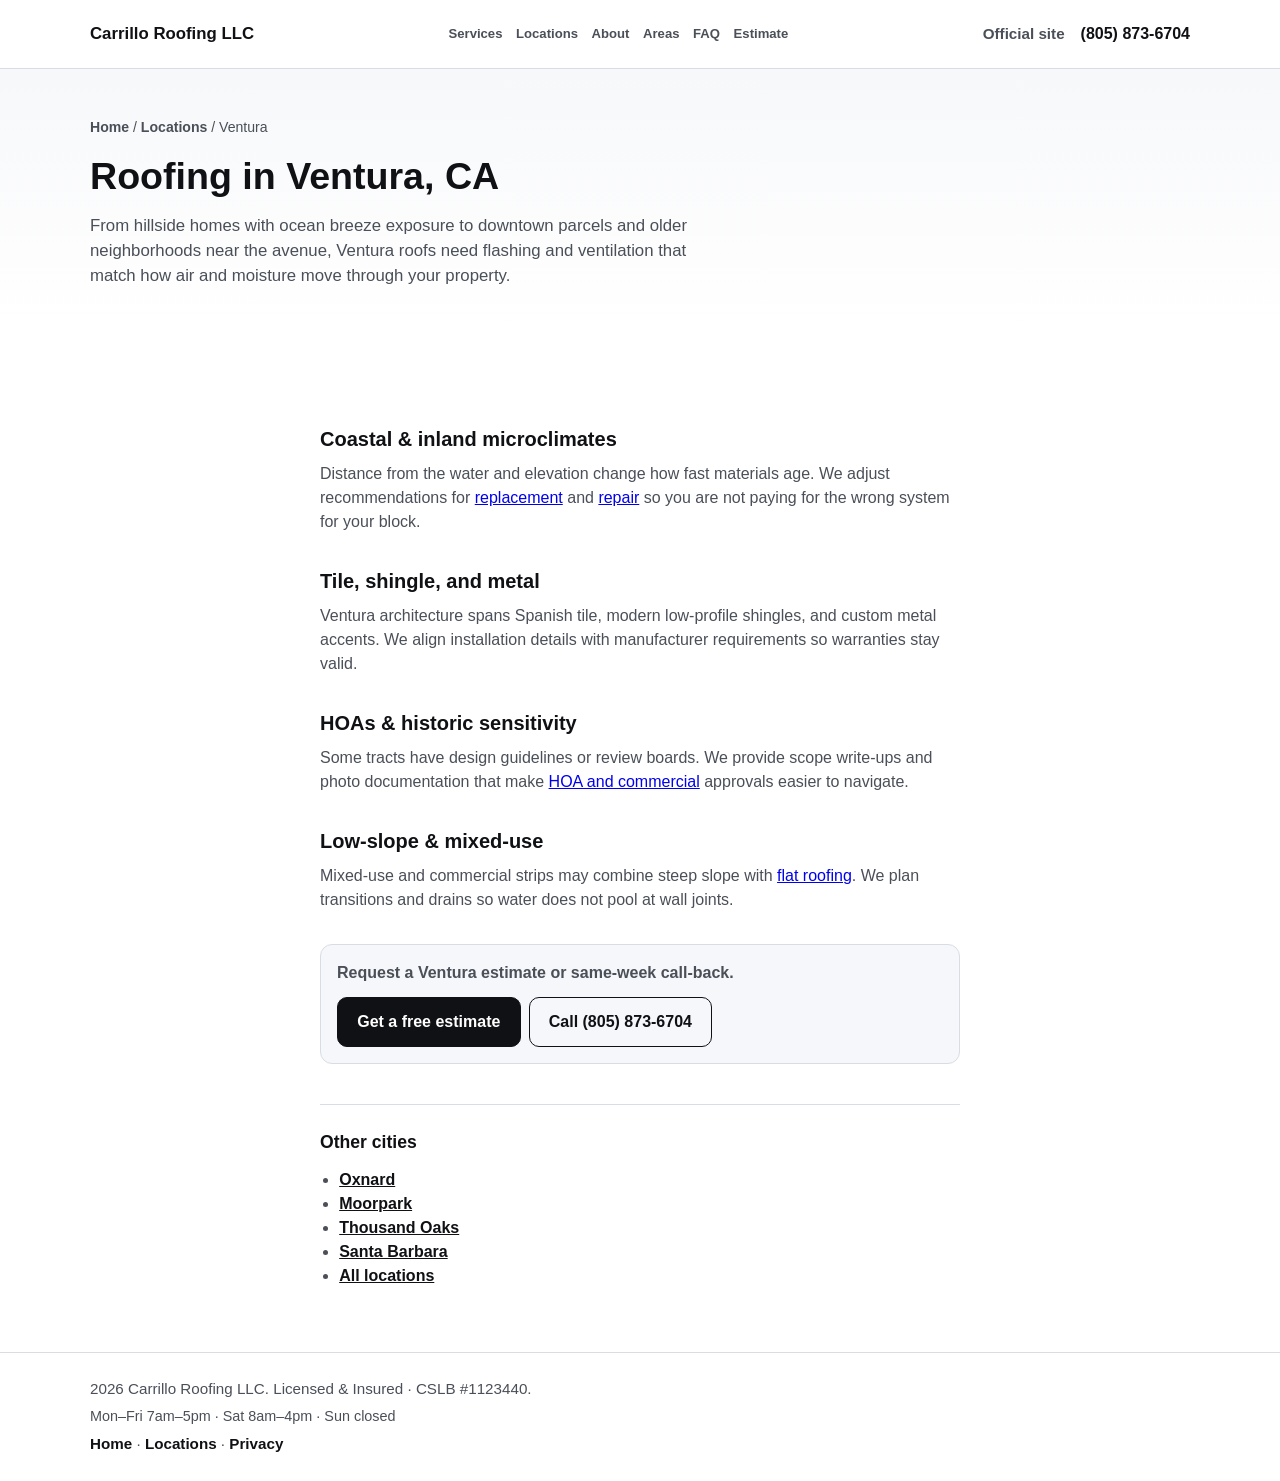
<file: locations/ventura-roofing.html>
<!doctype html>
<html lang="en">
  <head>
    <meta charset="UTF-8" />
    <meta name="viewport" content="width=device-width, initial-scale=1.0" />
    <title>
      Roofing Ventura CA | Roof Repair &amp; Replacement | Carrillo Roofing LLC
    </title>
    <meta
      name="description"
      content="Roofing contractor in Ventura, CA—coastal homes, hillside neighborhoods &amp; downtown. Repairs, replacement &amp; HOAs. CSLB #1123440. Free estimates."
    />
    <link
      rel="canonical"
      href="https://www.carrilloroofing.llc/locations/ventura-roofing.html"
    />
    <meta name="robots" content="index, follow" />
    <meta name="theme-color" content="#101114" />
    <link rel="icon" href="../favicon.svg" type="image/svg+xml" />
    <link rel="icon" href="../favicon.ico" sizes="32x32" />
    <link rel="apple-touch-icon" href="../favicon.svg" />
    <meta
      property="og:title"
      content="Roofing in Ventura, CA | Carrillo Roofing LLC"
    />
    <meta
      property="og:description"
      content="Ventura County seat roofing—tile, shingle, and low-slope systems installed with attention to wind and moisture."
    />
    <meta
      property="og:url"
      content="https://www.carrilloroofing.llc/locations/ventura-roofing.html"
    />
    <link rel="stylesheet" href="../styles.css" />
    <script
      async
      src="https://www.googletagmanager.com/gtag/js?id=G-XXXXXXXXXX"
    ></script>
    <script>
      window.dataLayer = window.dataLayer || [];
      function gtag() {
        dataLayer.push(arguments);
      }
      gtag("js", new Date());
      gtag("config", "G-XXXXXXXXXX");
    </script>
    <script type="application/ld+json">
      {
        "@context": "https://schema.org",
        "@type": "WebPage",
        "name": "Roofing in Ventura, California",
        "url": "https://www.carrilloroofing.llc/locations/ventura-roofing.html",
        "isPartOf": {
          "@type": "WebSite",
          "name": "Carrillo Roofing LLC",
          "url": "https://www.carrilloroofing.llc/"
        },
        "about": {
          "@type": "City",
          "name": "Ventura",
          "containedInPlace": {
            "@type": "AdministrativeArea",
            "name": "Ventura County"
          }
        }
      }
    </script>
    <script type="application/ld+json">
      {
        "@context": "https://schema.org",
        "@type": "BreadcrumbList",
        "itemListElement": [
          {
            "@type": "ListItem",
            "position": 1,
            "name": "Home",
            "item": "https://www.carrilloroofing.llc/"
          },
          {
            "@type": "ListItem",
            "position": 2,
            "name": "Locations",
            "item": "https://www.carrilloroofing.llc/locations/"
          },
          {
            "@type": "ListItem",
            "position": 3,
            "name": "Ventura",
            "item": "https://www.carrilloroofing.llc/locations/ventura-roofing.html"
          }
        ]
      }
    </script>
  </head>
  <body>
    <a class="skip-link" href="#main-content">Skip to content</a>
    <header class="topbar">
      <div class="container topbar-inner">
        <a class="brand brand-home" href="../index.html">Carrillo Roofing LLC</a>
        <nav class="topbar-nav" aria-label="Page sections">
          <a href="../services/index.html">Services</a>
          <a href="index.html">Locations</a>
          <a href="../index.html#about">About</a>
          <a href="../index.html#areas">Areas</a>
          <a href="../index.html#faq">FAQ</a>
          <a href="../index.html#estimate">Estimate</a>
        </nav>
        <div class="topbar-links">
          <a
            class="site-link"
            href="https://www.carrilloroofing.llc/"
            target="_blank"
            rel="noopener noreferrer"
            >Official site</a
          >
          <a class="phone-link" href="tel:+18058736704">(805) 873-6704</a>
        </div>
      </div>
    </header>

    <main id="main-content">
      <section class="page-hero">
        <div class="container">
          <nav class="breadcrumb" aria-label="Breadcrumb">
            <a href="../index.html">Home</a> /
            <a href="index.html">Locations</a> / Ventura
          </nav>
          <h1>Roofing in Ventura, CA</h1>
          <p class="lead">
            From hillside homes with ocean breeze exposure to downtown parcels
            and older neighborhoods near the avenue, Ventura roofs need flashing
            and ventilation that match how air and moisture move through your
            property.
          </p>
        </div>
      </section>

      <section class="section">
        <div class="container service-prose">
          <h2>Coastal &amp; inland microclimates</h2>
          <p>
            Distance from the water and elevation change how fast materials age.
            We adjust recommendations for
            <a href="../services/roof-replacement.html">replacement</a> and
            <a href="../services/roof-repair.html">repair</a> so you are not
            paying for the wrong system for your block.
          </p>

          <h2>Tile, shingle, and metal</h2>
          <p>
            Ventura architecture spans Spanish tile, modern low-profile
            shingles, and custom metal accents. We align installation details
            with manufacturer requirements so warranties stay valid.
          </p>

          <h2>HOAs &amp; historic sensitivity</h2>
          <p>
            Some tracts have design guidelines or review boards. We provide
            scope write-ups and photo documentation that make
            <a href="../services/hoa-commercial.html">HOA and commercial</a>
            approvals easier to navigate.
          </p>

          <h2>Low-slope &amp; mixed-use</h2>
          <p>
            Mixed-use and commercial strips may combine steep slope with
            <a href="../services/flat-roofing.html">flat roofing</a>. We plan
            transitions and drains so water does not pool at wall joints.
          </p>

          <div class="service-cta">
            <p>Request a Ventura estimate or same-week call-back.</p>
            <div class="service-cta-btns">
              <a class="btn btn-primary" href="../index.html#estimate"
                >Get a free estimate</a
              >
              <a class="btn btn-secondary" href="tel:+18058736704"
                >Call (805) 873-6704</a
              >
            </div>
          </div>

          <div class="related-services">
            <h2>Other cities</h2>
            <ul>
              <li><a href="oxnard-roofing.html">Oxnard</a></li>
              <li><a href="moorpark-roofing.html">Moorpark</a></li>
              <li><a href="thousand-oaks-roofing.html">Thousand Oaks</a></li>
              <li><a href="santa-barbara-roofing.html">Santa Barbara</a></li>
              <li><a href="index.html">All locations</a></li>
            </ul>
          </div>
        </div>
      </section>
    </main>

    <footer class="footer">
      <div class="container footer-inner">
        <p>
          <span id="year"></span> Carrillo Roofing LLC. Licensed &amp; Insured ·
          CSLB #1123440.
        </p>
        <p class="footer-hours">
          Mon–Fri 7am–5pm · Sat 8am–4pm · Sun closed
        </p>
        <p class="footer-links">
          <a href="../index.html">Home</a>
          <span aria-hidden="true"> · </span>
          <a href="index.html">Locations</a>
          <span aria-hidden="true"> · </span>
          <a href="../privacy.html">Privacy</a>
        </p>
      </div>
    </footer>

    <div class="mobile-cta" role="navigation" aria-label="Quick contact">
      <a class="btn btn-primary" href="tel:+18058736704">Call now</a>
      <a class="btn btn-secondary" href="../index.html#estimate">Free estimate</a>
    </div>

    <script src="../script.js"></script>
  </body>
</html>
</file>
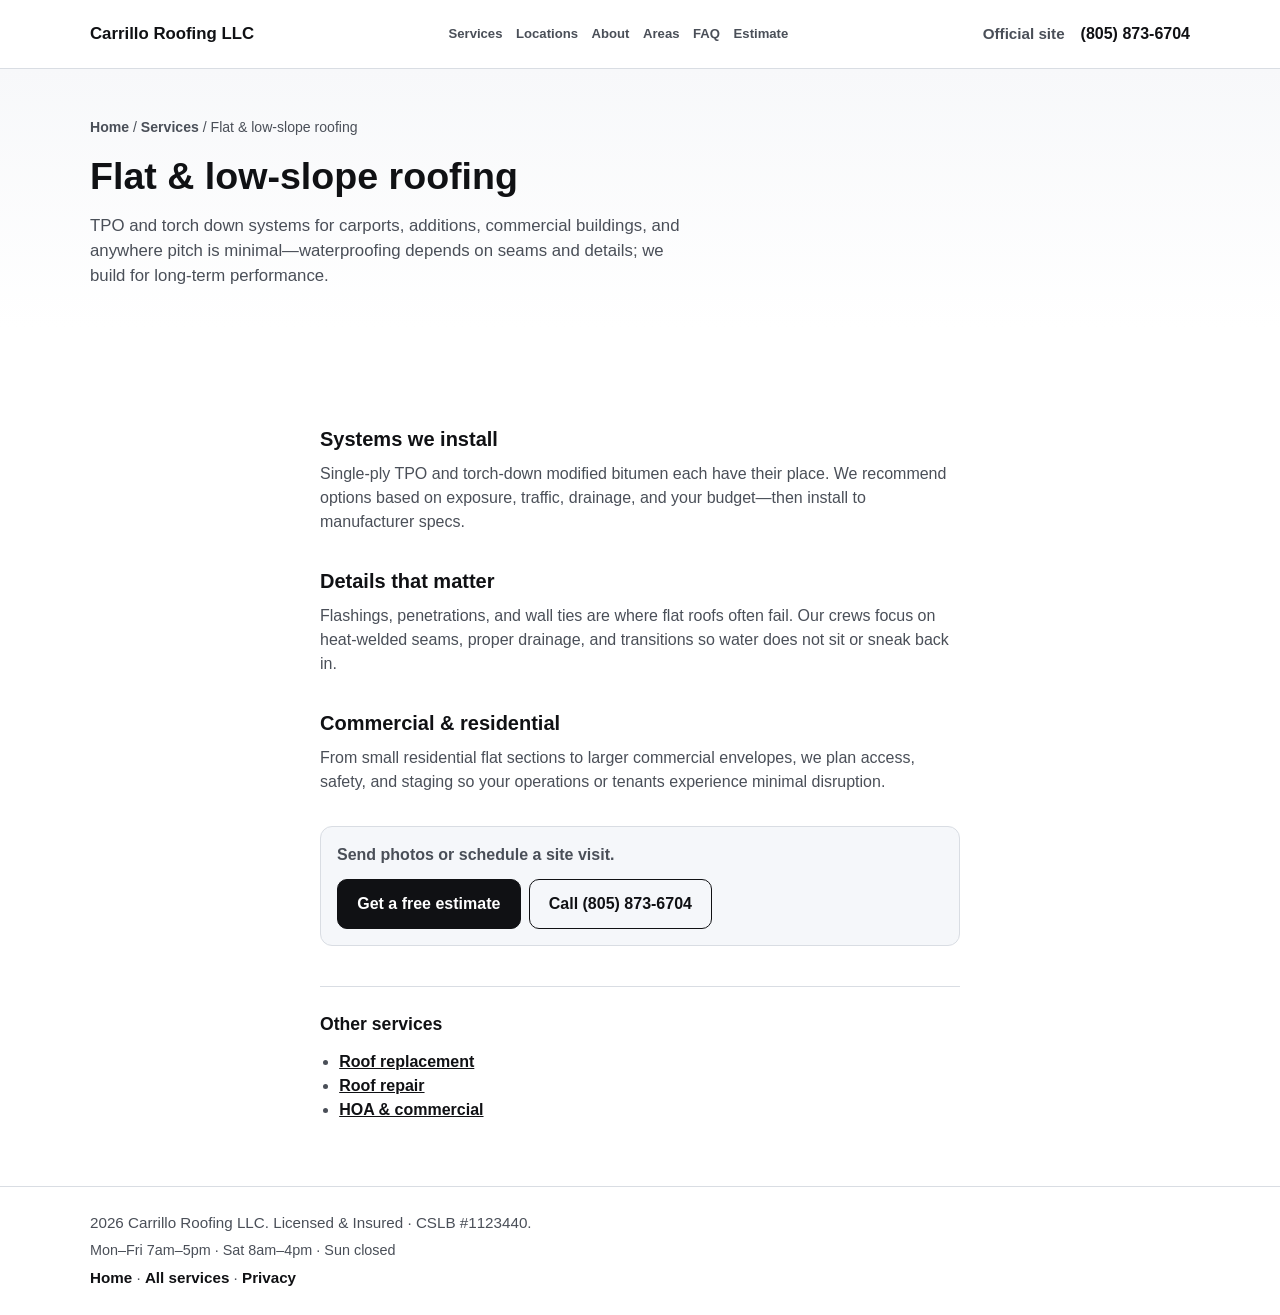
<file: services/flat-roofing.html>
<!doctype html>
<html lang="en">
  <head>
    <meta charset="UTF-8" />
    <meta name="viewport" content="width=device-width, initial-scale=1.0" />
    <title>
      Flat Roofing TPO &amp; Torch Down | Commercial &amp; Residential |
      Carrillo Roofing LLC
    </title>
    <meta
      name="description"
      content="TPO and torch down flat roofing for low-slope roofs and commercial buildings in Ventura County &amp; region. Detail-driven installs. CSLB #1123440."
    />
    <link
      rel="canonical"
      href="https://www.carrilloroofing.llc/services/flat-roofing.html"
    />
    <meta name="robots" content="index, follow" />
    <meta name="theme-color" content="#101114" />
    <link rel="icon" href="../favicon.svg" type="image/svg+xml" />
    <link rel="icon" href="../favicon.ico" sizes="32x32" />
    <link rel="apple-touch-icon" href="../favicon.svg" />
    <meta
      property="og:title"
      content="Flat Roofing TPO &amp; Torch Down | Carrillo Roofing LLC"
    />
    <meta
      property="og:description"
      content="Low-slope and flat roof systems installed with commercial-grade details."
    />
    <meta
      property="og:url"
      content="https://www.carrilloroofing.llc/services/flat-roofing.html"
    />
    <link rel="stylesheet" href="../styles.css" />
    <script
      async
      src="https://www.googletagmanager.com/gtag/js?id=G-XXXXXXXXXX"
    ></script>
    <script>
      window.dataLayer = window.dataLayer || [];
      function gtag() {
        dataLayer.push(arguments);
      }
      gtag("js", new Date());
      gtag("config", "G-XXXXXXXXXX");
    </script>
    <script type="application/ld+json">
      {
        "@context": "https://schema.org",
        "@type": "Service",
        "serviceType": "Flat roofing",
        "provider": {
          "@type": "RoofingContractor",
          "name": "Carrillo Roofing LLC",
          "telephone": "+1-805-873-6704"
        },
        "areaServed": ["Ventura County", "Santa Barbara County", "Los Angeles County"]
      }
    </script>
    <script type="application/ld+json">
      {
        "@context": "https://schema.org",
        "@type": "BreadcrumbList",
        "itemListElement": [
          {
            "@type": "ListItem",
            "position": 1,
            "name": "Home",
            "item": "https://www.carrilloroofing.llc/"
          },
          {
            "@type": "ListItem",
            "position": 2,
            "name": "Services",
            "item": "https://www.carrilloroofing.llc/services/"
          },
          {
            "@type": "ListItem",
            "position": 3,
            "name": "Flat roofing",
            "item": "https://www.carrilloroofing.llc/services/flat-roofing.html"
          }
        ]
      }
    </script>
  </head>
  <body>
    <a class="skip-link" href="#main-content">Skip to content</a>
    <header class="topbar">
      <div class="container topbar-inner">
        <a class="brand brand-home" href="../index.html">Carrillo Roofing LLC</a>
        <nav class="topbar-nav" aria-label="Page sections">
          <a href="index.html">Services</a>
          <a href="../locations/index.html">Locations</a>
          <a href="../index.html#about">About</a>
          <a href="../index.html#areas">Areas</a>
          <a href="../index.html#faq">FAQ</a>
          <a href="../index.html#estimate">Estimate</a>
        </nav>
        <div class="topbar-links">
          <a
            class="site-link"
            href="https://www.carrilloroofing.llc/"
            target="_blank"
            rel="noopener noreferrer"
            >Official site</a
          >
          <a class="phone-link" href="tel:+18058736704">(805) 873-6704</a>
        </div>
      </div>
    </header>

    <main id="main-content">
      <section class="page-hero">
        <div class="container">
          <nav class="breadcrumb" aria-label="Breadcrumb">
            <a href="../index.html">Home</a> /
            <a href="index.html">Services</a> / Flat &amp; low-slope roofing
          </nav>
          <h1>Flat &amp; low-slope roofing</h1>
          <p class="lead">
            TPO and torch down systems for carports, additions, commercial
            buildings, and anywhere pitch is minimal—waterproofing depends on
            seams and details; we build for long-term performance.
          </p>
        </div>
      </section>

      <section class="section">
        <div class="container service-prose">
          <h2>Systems we install</h2>
          <p>
            Single-ply TPO and torch-down modified bitumen each have their
            place. We recommend options based on exposure, traffic, drainage,
            and your budget—then install to manufacturer specs.
          </p>

          <h2>Details that matter</h2>
          <p>
            Flashings, penetrations, and wall ties are where flat roofs often
            fail. Our crews focus on heat-welded seams, proper drainage, and
            transitions so water does not sit or sneak back in.
          </p>

          <h2>Commercial &amp; residential</h2>
          <p>
            From small residential flat sections to larger commercial envelopes,
            we plan access, safety, and staging so your operations or tenants
            experience minimal disruption.
          </p>

          <div class="service-cta">
            <p>Send photos or schedule a site visit.</p>
            <div class="service-cta-btns">
              <a class="btn btn-primary" href="../index.html#estimate"
                >Get a free estimate</a
              >
              <a class="btn btn-secondary" href="tel:+18058736704"
                >Call (805) 873-6704</a
              >
            </div>
          </div>

          <div class="related-services">
            <h2>Other services</h2>
            <ul>
              <li><a href="roof-replacement.html">Roof replacement</a></li>
              <li><a href="roof-repair.html">Roof repair</a></li>
              <li><a href="hoa-commercial.html">HOA &amp; commercial</a></li>
            </ul>
          </div>
        </div>
      </section>
    </main>

    <footer class="footer">
      <div class="container footer-inner">
        <p>
          <span id="year"></span> Carrillo Roofing LLC. Licensed &amp; Insured ·
          CSLB #1123440.
        </p>
        <p class="footer-hours">
          Mon–Fri 7am–5pm · Sat 8am–4pm · Sun closed
        </p>
        <p class="footer-links">
          <a href="../index.html">Home</a>
          <span aria-hidden="true"> · </span>
          <a href="index.html">All services</a>
          <span aria-hidden="true"> · </span>
          <a href="../privacy.html">Privacy</a>
        </p>
      </div>
    </footer>

    <div class="mobile-cta" role="navigation" aria-label="Quick contact">
      <a class="btn btn-primary" href="tel:+18058736704">Call now</a>
      <a class="btn btn-secondary" href="../index.html#estimate">Free estimate</a>
    </div>

    <script src="../script.js"></script>
  </body>
</html>
</file>
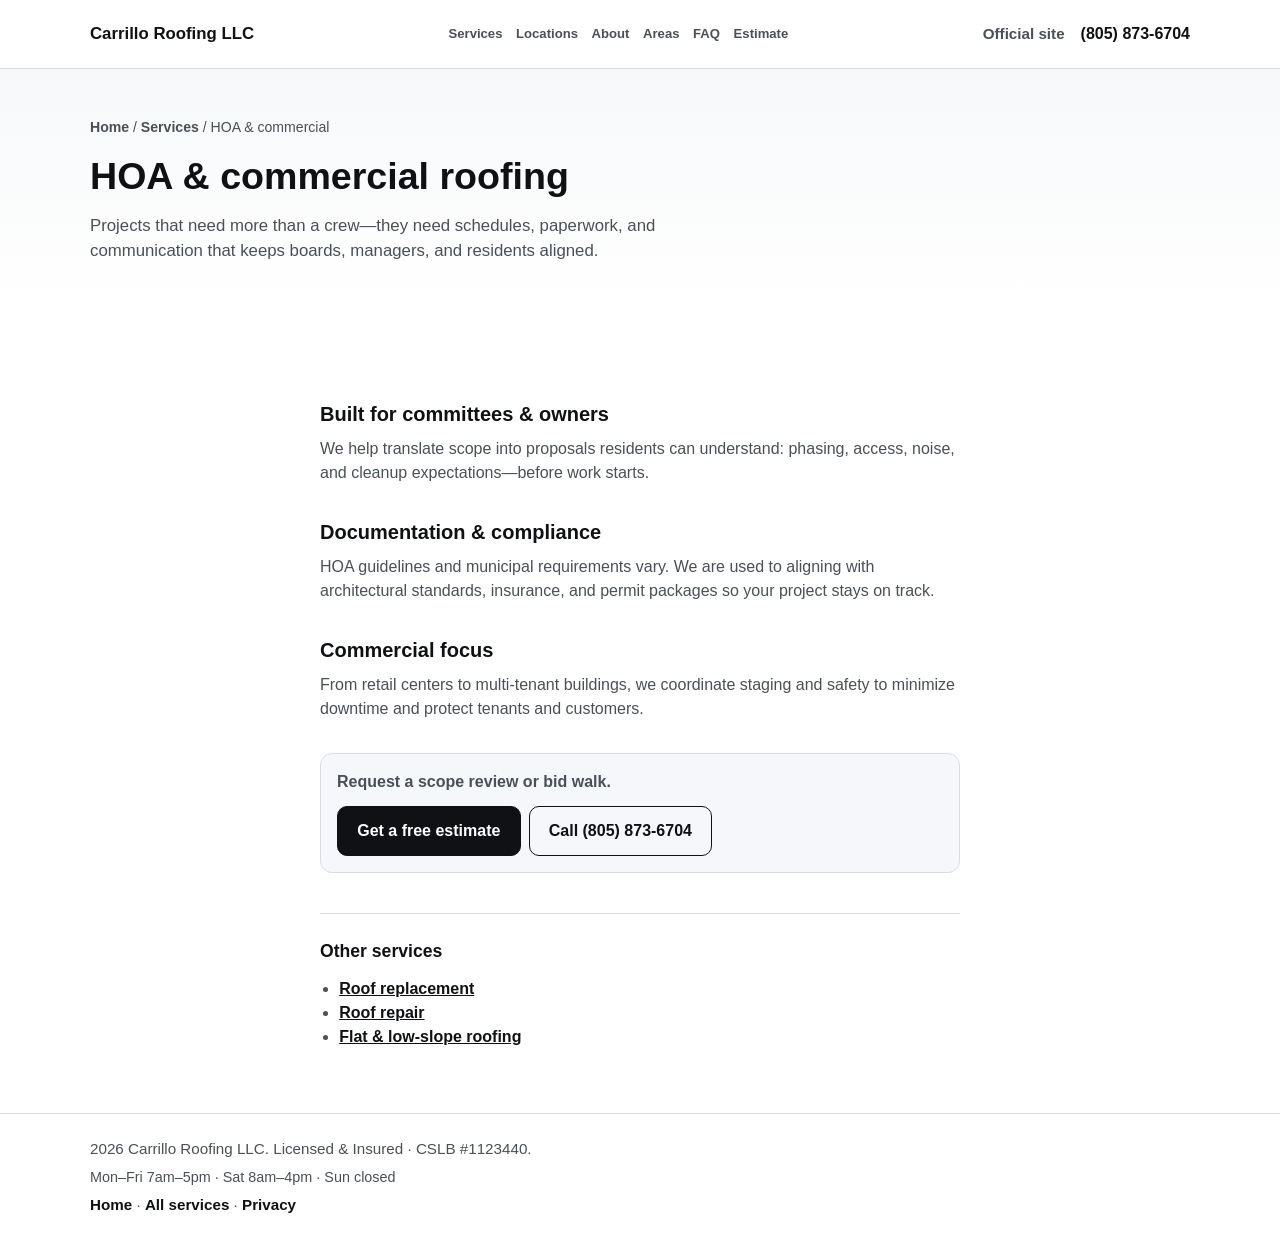
<file: services/hoa-commercial.html>
<!doctype html>
<html lang="en">
  <head>
    <meta charset="UTF-8" />
    <meta name="viewport" content="width=device-width, initial-scale=1.0" />
    <title>
      HOA &amp; Commercial Roofing Ventura County | Carrillo Roofing LLC
    </title>
    <meta
      name="description"
      content="HOA re-roofs, multi-unit projects &amp; commercial roofing in Ventura, SB &amp; LA Counties. Documentation, scheduling &amp; board-ready communication. CSLB #1123440."
    />
    <link
      rel="canonical"
      href="https://www.carrilloroofing.llc/services/hoa-commercial.html"
    />
    <meta name="robots" content="index, follow" />
    <meta name="theme-color" content="#101114" />
    <link rel="icon" href="../favicon.svg" type="image/svg+xml" />
    <link rel="icon" href="../favicon.ico" sizes="32x32" />
    <link rel="apple-touch-icon" href="../favicon.svg" />
    <meta
      property="og:title"
      content="HOA &amp; Commercial Roofing | Carrillo Roofing LLC"
    />
    <meta
      property="og:description"
      content="Large-scale roofing with clear communication for boards, managers, and property owners."
    />
    <meta
      property="og:url"
      content="https://www.carrilloroofing.llc/services/hoa-commercial.html"
    />
    <link rel="stylesheet" href="../styles.css" />
    <script
      async
      src="https://www.googletagmanager.com/gtag/js?id=G-XXXXXXXXXX"
    ></script>
    <script>
      window.dataLayer = window.dataLayer || [];
      function gtag() {
        dataLayer.push(arguments);
      }
      gtag("js", new Date());
      gtag("config", "G-XXXXXXXXXX");
    </script>
    <script type="application/ld+json">
      {
        "@context": "https://schema.org",
        "@type": "Service",
        "serviceType": "HOA and commercial roofing",
        "provider": {
          "@type": "RoofingContractor",
          "name": "Carrillo Roofing LLC",
          "telephone": "+1-805-873-6704"
        },
        "areaServed": ["Ventura County", "Santa Barbara County", "Los Angeles County"]
      }
    </script>
    <script type="application/ld+json">
      {
        "@context": "https://schema.org",
        "@type": "BreadcrumbList",
        "itemListElement": [
          {
            "@type": "ListItem",
            "position": 1,
            "name": "Home",
            "item": "https://www.carrilloroofing.llc/"
          },
          {
            "@type": "ListItem",
            "position": 2,
            "name": "Services",
            "item": "https://www.carrilloroofing.llc/services/"
          },
          {
            "@type": "ListItem",
            "position": 3,
            "name": "HOA and commercial roofing",
            "item": "https://www.carrilloroofing.llc/services/hoa-commercial.html"
          }
        ]
      }
    </script>
  </head>
  <body>
    <a class="skip-link" href="#main-content">Skip to content</a>
    <header class="topbar">
      <div class="container topbar-inner">
        <a class="brand brand-home" href="../index.html">Carrillo Roofing LLC</a>
        <nav class="topbar-nav" aria-label="Page sections">
          <a href="index.html">Services</a>
          <a href="../locations/index.html">Locations</a>
          <a href="../index.html#about">About</a>
          <a href="../index.html#areas">Areas</a>
          <a href="../index.html#faq">FAQ</a>
          <a href="../index.html#estimate">Estimate</a>
        </nav>
        <div class="topbar-links">
          <a
            class="site-link"
            href="https://www.carrilloroofing.llc/"
            target="_blank"
            rel="noopener noreferrer"
            >Official site</a
          >
          <a class="phone-link" href="tel:+18058736704">(805) 873-6704</a>
        </div>
      </div>
    </header>

    <main id="main-content">
      <section class="page-hero">
        <div class="container">
          <nav class="breadcrumb" aria-label="Breadcrumb">
            <a href="../index.html">Home</a> /
            <a href="index.html">Services</a> / HOA &amp; commercial
          </nav>
          <h1>HOA &amp; commercial roofing</h1>
          <p class="lead">
            Projects that need more than a crew—they need schedules, paperwork,
            and communication that keeps boards, managers, and residents aligned.
          </p>
        </div>
      </section>

      <section class="section">
        <div class="container service-prose">
          <h2>Built for committees &amp; owners</h2>
          <p>
            We help translate scope into proposals residents can understand:
            phasing, access, noise, and cleanup expectations—before work starts.
          </p>

          <h2>Documentation &amp; compliance</h2>
          <p>
            HOA guidelines and municipal requirements vary. We are used to
            aligning with architectural standards, insurance, and permit
            packages so your project stays on track.
          </p>

          <h2>Commercial focus</h2>
          <p>
            From retail centers to multi-tenant buildings, we coordinate staging
            and safety to minimize downtime and protect tenants and customers.
          </p>

          <div class="service-cta">
            <p>Request a scope review or bid walk.</p>
            <div class="service-cta-btns">
              <a class="btn btn-primary" href="../index.html#estimate"
                >Get a free estimate</a
              >
              <a class="btn btn-secondary" href="tel:+18058736704"
                >Call (805) 873-6704</a
              >
            </div>
          </div>

          <div class="related-services">
            <h2>Other services</h2>
            <ul>
              <li><a href="roof-replacement.html">Roof replacement</a></li>
              <li><a href="roof-repair.html">Roof repair</a></li>
              <li><a href="flat-roofing.html">Flat &amp; low-slope roofing</a></li>
            </ul>
          </div>
        </div>
      </section>
    </main>

    <footer class="footer">
      <div class="container footer-inner">
        <p>
          <span id="year"></span> Carrillo Roofing LLC. Licensed &amp; Insured ·
          CSLB #1123440.
        </p>
        <p class="footer-hours">
          Mon–Fri 7am–5pm · Sat 8am–4pm · Sun closed
        </p>
        <p class="footer-links">
          <a href="../index.html">Home</a>
          <span aria-hidden="true"> · </span>
          <a href="index.html">All services</a>
          <span aria-hidden="true"> · </span>
          <a href="../privacy.html">Privacy</a>
        </p>
      </div>
    </footer>

    <div class="mobile-cta" role="navigation" aria-label="Quick contact">
      <a class="btn btn-primary" href="tel:+18058736704">Call now</a>
      <a class="btn btn-secondary" href="../index.html#estimate">Free estimate</a>
    </div>

    <script src="../script.js"></script>
  </body>
</html>
</file>
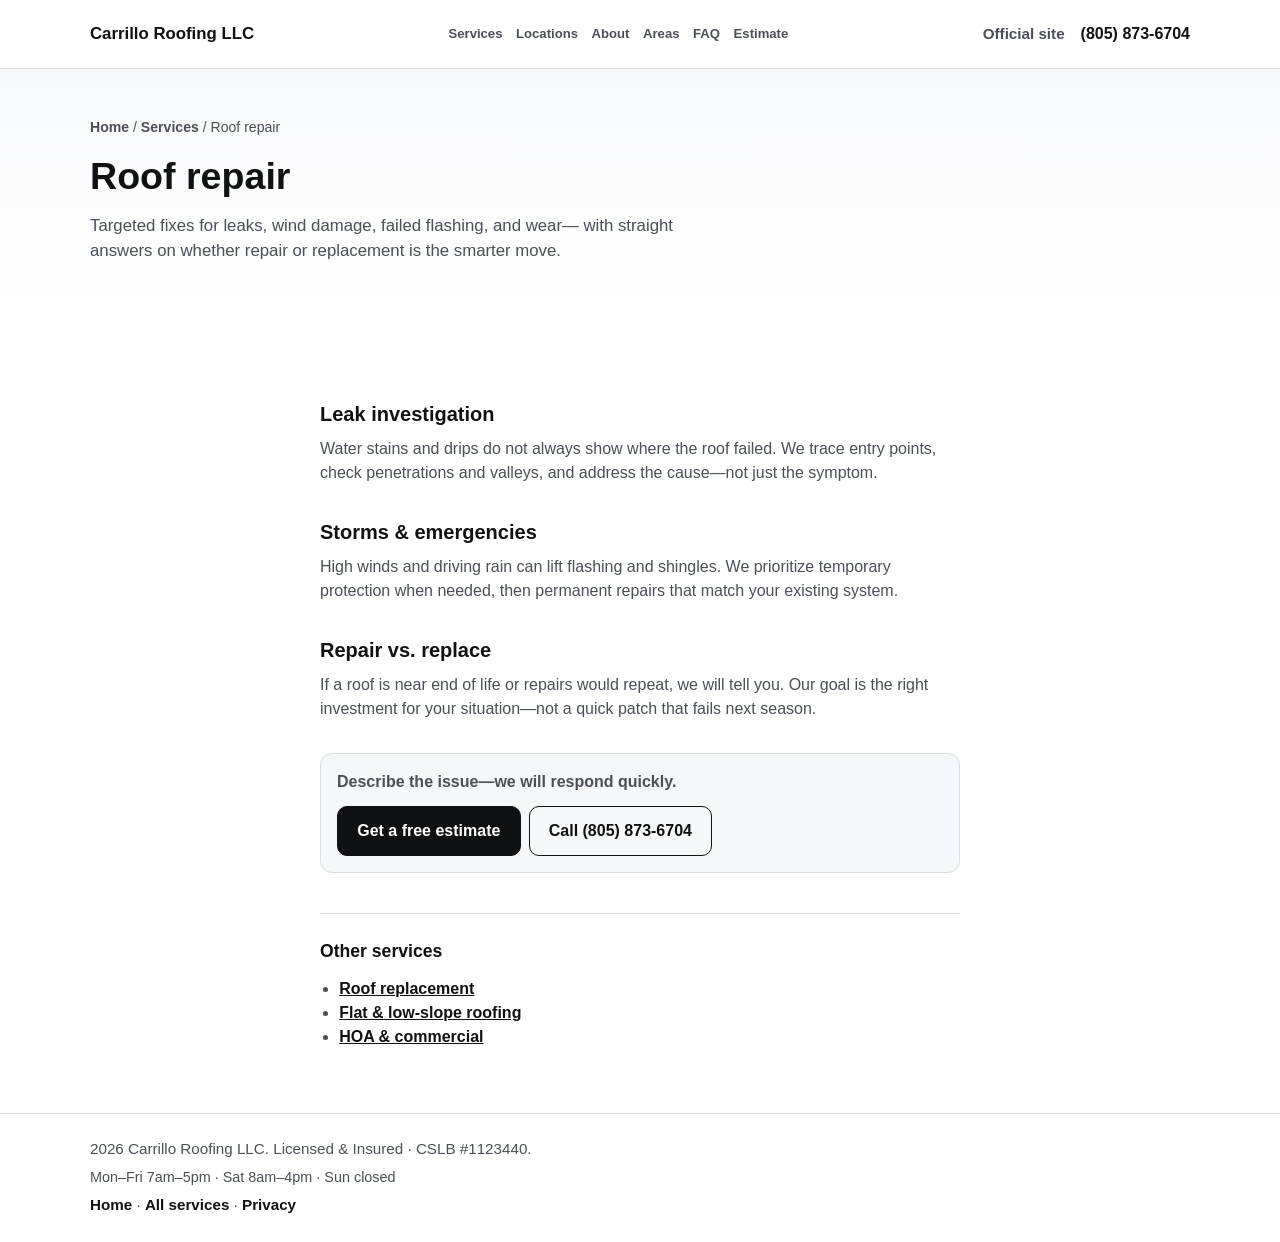
<file: services/roof-repair.html>
<!doctype html>
<html lang="en">
  <head>
    <meta charset="UTF-8" />
    <meta name="viewport" content="width=device-width, initial-scale=1.0" />
    <title>
      Roof Repair Oxnard &amp; Ventura County | Leaks &amp; Storm Damage |
      Carrillo Roofing LLC
    </title>
    <meta
      name="description"
      content="Roof leak repair, flashing, storm damage &amp; maintenance in Ventura County &amp; nearby. Fast response, honest assessments. CSLB #1123440."
    />
    <link
      rel="canonical"
      href="https://www.carrilloroofing.llc/services/roof-repair.html"
    />
    <meta name="robots" content="index, follow" />
    <meta name="theme-color" content="#101114" />
    <link rel="icon" href="../favicon.svg" type="image/svg+xml" />
    <link rel="icon" href="../favicon.ico" sizes="32x32" />
    <link rel="apple-touch-icon" href="../favicon.svg" />
    <meta property="og:title" content="Roof Repair | Carrillo Roofing LLC" />
    <meta
      property="og:description"
      content="Leak detection, repairs, and storm damage service for shingle, tile, and flat roofs."
    />
    <meta
      property="og:url"
      content="https://www.carrilloroofing.llc/services/roof-repair.html"
    />
    <link rel="stylesheet" href="../styles.css" />
    <script
      async
      src="https://www.googletagmanager.com/gtag/js?id=G-XXXXXXXXXX"
    ></script>
    <script>
      window.dataLayer = window.dataLayer || [];
      function gtag() {
        dataLayer.push(arguments);
      }
      gtag("js", new Date());
      gtag("config", "G-XXXXXXXXXX");
    </script>
    <script type="application/ld+json">
      {
        "@context": "https://schema.org",
        "@type": "Service",
        "serviceType": "Roof repair",
        "provider": {
          "@type": "RoofingContractor",
          "name": "Carrillo Roofing LLC",
          "telephone": "+1-805-873-6704"
        },
        "areaServed": ["Ventura County", "Santa Barbara County", "Los Angeles County"]
      }
    </script>
    <script type="application/ld+json">
      {
        "@context": "https://schema.org",
        "@type": "BreadcrumbList",
        "itemListElement": [
          {
            "@type": "ListItem",
            "position": 1,
            "name": "Home",
            "item": "https://www.carrilloroofing.llc/"
          },
          {
            "@type": "ListItem",
            "position": 2,
            "name": "Services",
            "item": "https://www.carrilloroofing.llc/services/"
          },
          {
            "@type": "ListItem",
            "position": 3,
            "name": "Roof repair",
            "item": "https://www.carrilloroofing.llc/services/roof-repair.html"
          }
        ]
      }
    </script>
  </head>
  <body>
    <a class="skip-link" href="#main-content">Skip to content</a>
    <header class="topbar">
      <div class="container topbar-inner">
        <a class="brand brand-home" href="../index.html">Carrillo Roofing LLC</a>
        <nav class="topbar-nav" aria-label="Page sections">
          <a href="index.html">Services</a>
          <a href="../locations/index.html">Locations</a>
          <a href="../index.html#about">About</a>
          <a href="../index.html#areas">Areas</a>
          <a href="../index.html#faq">FAQ</a>
          <a href="../index.html#estimate">Estimate</a>
        </nav>
        <div class="topbar-links">
          <a
            class="site-link"
            href="https://www.carrilloroofing.llc/"
            target="_blank"
            rel="noopener noreferrer"
            >Official site</a
          >
          <a class="phone-link" href="tel:+18058736704">(805) 873-6704</a>
        </div>
      </div>
    </header>

    <main id="main-content">
      <section class="page-hero">
        <div class="container">
          <nav class="breadcrumb" aria-label="Breadcrumb">
            <a href="../index.html">Home</a> /
            <a href="index.html">Services</a> / Roof repair
          </nav>
          <h1>Roof repair</h1>
          <p class="lead">
            Targeted fixes for leaks, wind damage, failed flashing, and wear—
            with straight answers on whether repair or replacement is the smarter
            move.
          </p>
        </div>
      </section>

      <section class="section">
        <div class="container service-prose">
          <h2>Leak investigation</h2>
          <p>
            Water stains and drips do not always show where the roof failed. We
            trace entry points, check penetrations and valleys, and address the
            cause—not just the symptom.
          </p>

          <h2>Storms &amp; emergencies</h2>
          <p>
            High winds and driving rain can lift flashing and shingles. We
            prioritize temporary protection when needed, then permanent repairs
            that match your existing system.
          </p>

          <h2>Repair vs. replace</h2>
          <p>
            If a roof is near end of life or repairs would repeat, we will tell
            you. Our goal is the right investment for your situation—not a quick
            patch that fails next season.
          </p>

          <div class="service-cta">
            <p>Describe the issue—we will respond quickly.</p>
            <div class="service-cta-btns">
              <a class="btn btn-primary" href="../index.html#estimate"
                >Get a free estimate</a
              >
              <a class="btn btn-secondary" href="tel:+18058736704"
                >Call (805) 873-6704</a
              >
            </div>
          </div>

          <div class="related-services">
            <h2>Other services</h2>
            <ul>
              <li><a href="roof-replacement.html">Roof replacement</a></li>
              <li><a href="flat-roofing.html">Flat &amp; low-slope roofing</a></li>
              <li><a href="hoa-commercial.html">HOA &amp; commercial</a></li>
            </ul>
          </div>
        </div>
      </section>
    </main>

    <footer class="footer">
      <div class="container footer-inner">
        <p>
          <span id="year"></span> Carrillo Roofing LLC. Licensed &amp; Insured ·
          CSLB #1123440.
        </p>
        <p class="footer-hours">
          Mon–Fri 7am–5pm · Sat 8am–4pm · Sun closed
        </p>
        <p class="footer-links">
          <a href="../index.html">Home</a>
          <span aria-hidden="true"> · </span>
          <a href="index.html">All services</a>
          <span aria-hidden="true"> · </span>
          <a href="../privacy.html">Privacy</a>
        </p>
      </div>
    </footer>

    <div class="mobile-cta" role="navigation" aria-label="Quick contact">
      <a class="btn btn-primary" href="tel:+18058736704">Call now</a>
      <a class="btn btn-secondary" href="../index.html#estimate">Free estimate</a>
    </div>

    <script src="../script.js"></script>
  </body>
</html>
</file>
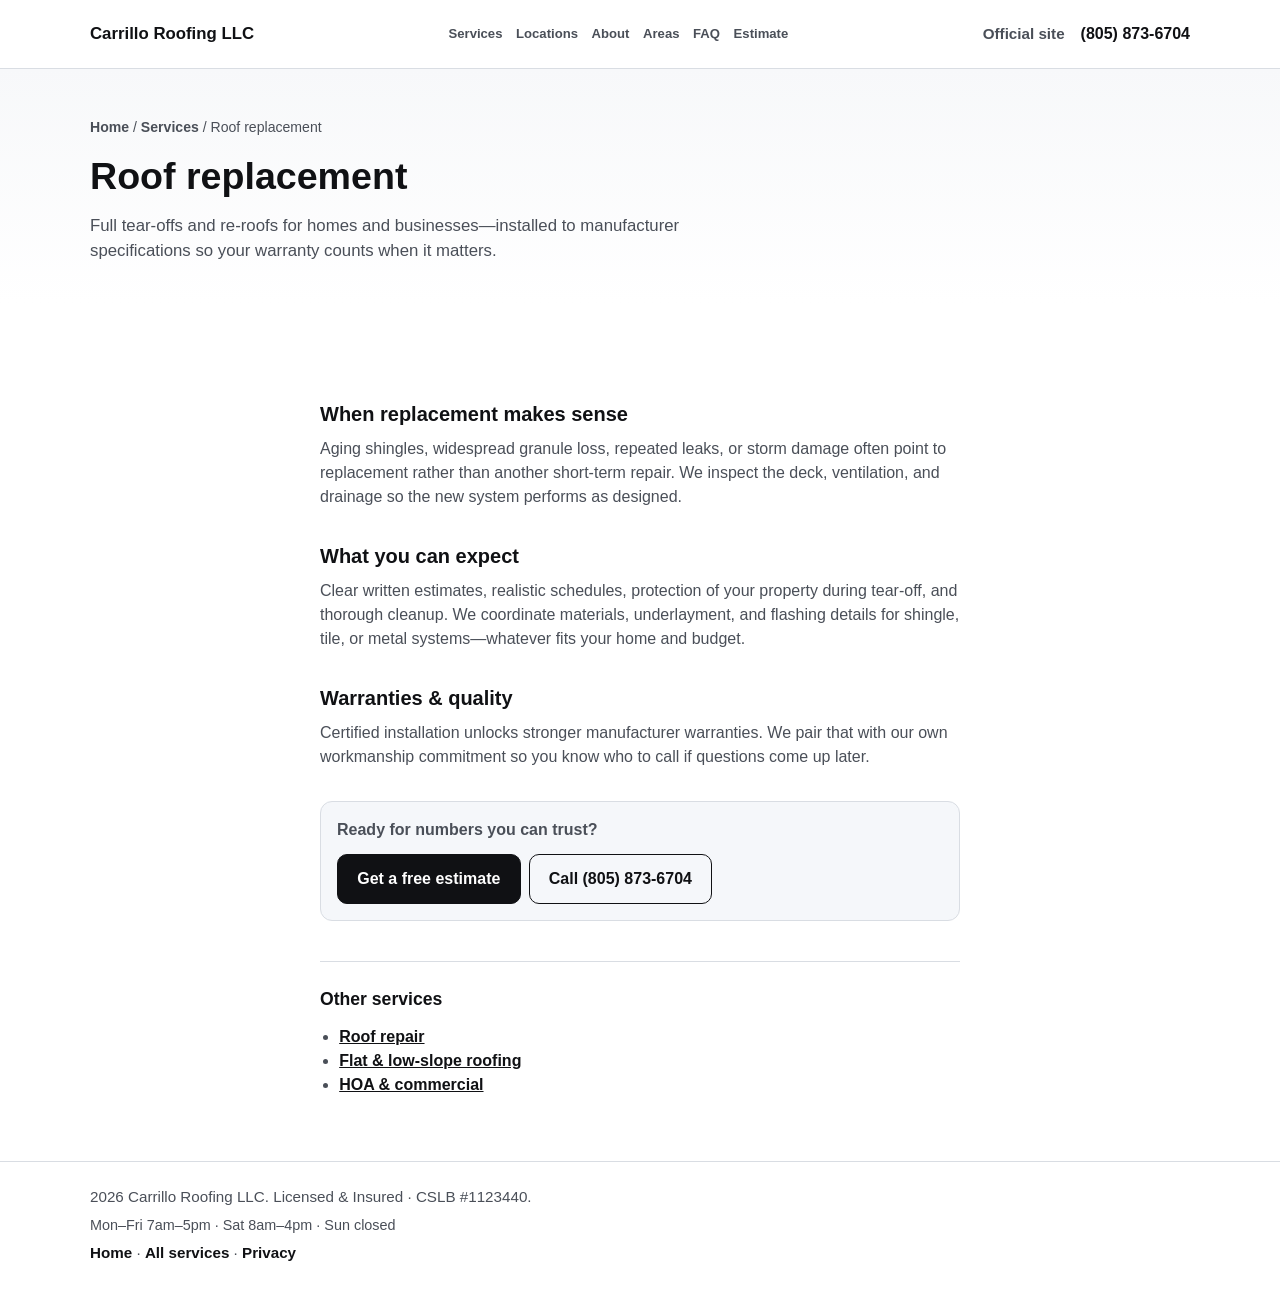
<file: services/roof-replacement.html>
<!doctype html>
<html lang="en">
  <head>
    <meta charset="UTF-8" />
    <meta name="viewport" content="width=device-width, initial-scale=1.0" />
    <title>
      Roof Replacement Ventura &amp; Santa Barbara Counties | Carrillo Roofing
      LLC
    </title>
    <meta
      name="description"
      content="Professional roof replacement in Ventura, Oxnard, Camarillo &amp; beyond. Tear-offs, re-roofs, shingles, tile &amp; metal. CSLB #1123440. Free estimates."
    />
    <link
      rel="canonical"
      href="https://www.carrilloroofing.llc/services/roof-replacement.html"
    />
    <meta name="robots" content="index, follow" />
    <meta name="theme-color" content="#101114" />
    <link rel="icon" href="../favicon.svg" type="image/svg+xml" />
    <link rel="icon" href="../favicon.ico" sizes="32x32" />
    <link rel="apple-touch-icon" href="../favicon.svg" />
    <meta
      property="og:title"
      content="Roof Replacement | Carrillo Roofing LLC"
    />
    <meta
      property="og:description"
      content="Full roof replacement with certified installation and strong warranties. Serving Ventura County and surrounding areas."
    />
    <meta
      property="og:url"
      content="https://www.carrilloroofing.llc/services/roof-replacement.html"
    />
    <link rel="stylesheet" href="../styles.css" />
    <script
      async
      src="https://www.googletagmanager.com/gtag/js?id=G-XXXXXXXXXX"
    ></script>
    <script>
      window.dataLayer = window.dataLayer || [];
      function gtag() {
        dataLayer.push(arguments);
      }
      gtag("js", new Date());
      gtag("config", "G-XXXXXXXXXX");
    </script>
    <script type="application/ld+json">
      {
        "@context": "https://schema.org",
        "@type": "Service",
        "serviceType": "Roof replacement",
        "provider": {
          "@type": "RoofingContractor",
          "name": "Carrillo Roofing LLC",
          "telephone": "+1-805-873-6704"
        },
        "areaServed": ["Ventura County", "Santa Barbara County", "Los Angeles County"]
      }
    </script>
    <script type="application/ld+json">
      {
        "@context": "https://schema.org",
        "@type": "BreadcrumbList",
        "itemListElement": [
          {
            "@type": "ListItem",
            "position": 1,
            "name": "Home",
            "item": "https://www.carrilloroofing.llc/"
          },
          {
            "@type": "ListItem",
            "position": 2,
            "name": "Services",
            "item": "https://www.carrilloroofing.llc/services/"
          },
          {
            "@type": "ListItem",
            "position": 3,
            "name": "Roof replacement",
            "item": "https://www.carrilloroofing.llc/services/roof-replacement.html"
          }
        ]
      }
    </script>
  </head>
  <body>
    <a class="skip-link" href="#main-content">Skip to content</a>
    <header class="topbar">
      <div class="container topbar-inner">
        <a class="brand brand-home" href="../index.html">Carrillo Roofing LLC</a>
        <nav class="topbar-nav" aria-label="Page sections">
          <a href="index.html">Services</a>
          <a href="../locations/index.html">Locations</a>
          <a href="../index.html#about">About</a>
          <a href="../index.html#areas">Areas</a>
          <a href="../index.html#faq">FAQ</a>
          <a href="../index.html#estimate">Estimate</a>
        </nav>
        <div class="topbar-links">
          <a
            class="site-link"
            href="https://www.carrilloroofing.llc/"
            target="_blank"
            rel="noopener noreferrer"
            >Official site</a
          >
          <a class="phone-link" href="tel:+18058736704">(805) 873-6704</a>
        </div>
      </div>
    </header>

    <main id="main-content">
      <section class="page-hero">
        <div class="container">
          <nav class="breadcrumb" aria-label="Breadcrumb">
            <a href="../index.html">Home</a> /
            <a href="index.html">Services</a> / Roof replacement
          </nav>
          <h1>Roof replacement</h1>
          <p class="lead">
            Full tear-offs and re-roofs for homes and businesses—installed to
            manufacturer specifications so your warranty counts when it
            matters.
          </p>
        </div>
      </section>

      <section class="section">
        <div class="container service-prose">
          <h2>When replacement makes sense</h2>
          <p>
            Aging shingles, widespread granule loss, repeated leaks, or storm
            damage often point to replacement rather than another short-term
            repair. We inspect the deck, ventilation, and drainage so the new
            system performs as designed.
          </p>

          <h2>What you can expect</h2>
          <p>
            Clear written estimates, realistic schedules, protection of your
            property during tear-off, and thorough cleanup. We coordinate
            materials, underlayment, and flashing details for shingle, tile, or
            metal systems—whatever fits your home and budget.
          </p>

          <h2>Warranties &amp; quality</h2>
          <p>
            Certified installation unlocks stronger manufacturer warranties. We
            pair that with our own workmanship commitment so you know who to
            call if questions come up later.
          </p>

          <div class="service-cta">
            <p>Ready for numbers you can trust?</p>
            <div class="service-cta-btns">
              <a class="btn btn-primary" href="../index.html#estimate"
                >Get a free estimate</a
              >
              <a class="btn btn-secondary" href="tel:+18058736704"
                >Call (805) 873-6704</a
              >
            </div>
          </div>

          <div class="related-services">
            <h2>Other services</h2>
            <ul>
              <li><a href="roof-repair.html">Roof repair</a></li>
              <li><a href="flat-roofing.html">Flat &amp; low-slope roofing</a></li>
              <li><a href="hoa-commercial.html">HOA &amp; commercial</a></li>
            </ul>
          </div>
        </div>
      </section>
    </main>

    <footer class="footer">
      <div class="container footer-inner">
        <p>
          <span id="year"></span> Carrillo Roofing LLC. Licensed &amp; Insured ·
          CSLB #1123440.
        </p>
        <p class="footer-hours">
          Mon–Fri 7am–5pm · Sat 8am–4pm · Sun closed
        </p>
        <p class="footer-links">
          <a href="../index.html">Home</a>
          <span aria-hidden="true"> · </span>
          <a href="index.html">All services</a>
          <span aria-hidden="true"> · </span>
          <a href="../privacy.html">Privacy</a>
        </p>
      </div>
    </footer>

    <div class="mobile-cta" role="navigation" aria-label="Quick contact">
      <a class="btn btn-primary" href="tel:+18058736704">Call now</a>
      <a class="btn btn-secondary" href="../index.html#estimate">Free estimate</a>
    </div>

    <script src="../script.js"></script>
  </body>
</html>
</file>
<file: styles.css>
:root {
  --bg: #ffffff;
  --text: #101114;
  --muted: #4a4f58;
  --line: #d9dde3;
  --surface: #f5f7fa;
  --primary: #101114;
  --primary-text: #ffffff;
}

* {
  box-sizing: border-box;
}

body {
  margin: 0;
  font-family: Inter, -apple-system, BlinkMacSystemFont, "Segoe UI", Roboto, Arial,
    sans-serif;
  color: var(--text);
  background: var(--bg);
  line-height: 1.5;
}

.container {
  width: min(1100px, 92%);
  margin: 0 auto;
}

.topbar {
  border-bottom: 1px solid var(--line);
  background: #fff;
}

.topbar-inner {
  display: flex;
  justify-content: space-between;
  align-items: center;
  min-height: 68px;
  gap: 1rem;
}

.brand {
  margin: 0;
  font-weight: 700;
  font-size: 1.05rem;
}

a.brand-home {
  color: inherit;
  text-decoration: none;
}

a.brand-home {
  display: inline-flex;
  align-items: center;
  gap: 0.55rem;
}

.brand-logo {
  border-radius: 8px;
  object-fit: contain;
  flex-shrink: 0;
}

.brand-home:hover {
  text-decoration: underline;
}

.topbar-links {
  display: flex;
  align-items: center;
  gap: 1rem;
  flex-wrap: wrap;
  justify-content: flex-end;
}

.site-link {
  color: var(--muted);
  text-decoration: none;
  font-weight: 600;
  font-size: 0.95rem;
}

.site-link:hover {
  text-decoration: underline;
}

.phone-link {
  color: var(--text);
  text-decoration: none;
  font-weight: 600;
}

.topbar-nav {
  display: flex;
  flex-wrap: wrap;
  align-items: center;
  gap: 0.5rem 0.85rem;
  flex: 1 1 auto;
  justify-content: center;
}

.topbar-nav a {
  color: var(--muted);
  text-decoration: none;
  font-size: 0.82rem;
  font-weight: 600;
  white-space: nowrap;
}

.topbar-nav a:hover {
  color: var(--text);
  text-decoration: underline;
}

.trust-strip {
  border-bottom: 1px solid var(--line);
  background: linear-gradient(180deg, #eef1f5 0%, #f7f8fa 100%);
  padding: 1.1rem 0;
}

.trust-strip-inner {
  display: grid;
  grid-template-columns: repeat(auto-fit, minmax(132px, 1fr));
  gap: 1rem;
  text-align: center;
}

.trust-item {
  display: flex;
  flex-direction: column;
  gap: 0.2rem;
}

.trust-item strong {
  font-size: 0.92rem;
}

.trust-item span {
  font-size: 0.78rem;
  color: var(--muted);
  line-height: 1.35;
}

.areas-grid {
  margin-top: 1.1rem;
  display: flex;
  flex-wrap: wrap;
  gap: 0.45rem;
}

.area-pill {
  border: 1px solid var(--line);
  border-radius: 999px;
  padding: 0.35rem 0.85rem;
  font-size: 0.9rem;
  background: #fff;
  color: var(--text);
}

.faq-list {
  max-width: 640px;
  margin-top: 1rem;
}

.faq-item {
  border: 1px solid var(--line);
  border-radius: 10px;
  margin-bottom: 0.5rem;
  padding: 0 0.85rem;
  background: #fff;
}

.faq-item summary {
  cursor: pointer;
  font-weight: 600;
  padding: 0.85rem 0;
  list-style: none;
}

.faq-item summary::-webkit-details-marker {
  display: none;
}

.faq-item[open] summary {
  padding-bottom: 0.4rem;
}

.faq-item p {
  margin: 0 0 0.85rem;
  color: var(--muted);
  font-size: 0.95rem;
}

.hero {
  padding: 5.5rem 0 4.5rem;
  background: linear-gradient(180deg, #f7f8fa 0%, #ffffff 100%);
  text-align: center;
}

.hero h1 {
  margin: 0;
  font-size: clamp(1.9rem, 4vw, 3.2rem);
  line-height: 1.15;
}

.hero p {
  margin: 1rem auto 0;
  max-width: 760px;
  color: var(--muted);
  font-size: clamp(1rem, 2vw, 1.2rem);
}

.hero-trust {
  margin: 0.75rem auto 0;
  font-size: 0.95rem;
  color: var(--text);
  font-weight: 600;
}

.hero-actions {
  display: flex;
  justify-content: center;
  gap: 0.8rem;
  margin-top: 1.7rem;
  flex-wrap: wrap;
}

.hero-actions.hero-actions--start {
  justify-content: flex-start;
  margin-top: 0;
}

.btn {
  display: inline-block;
  border-radius: 10px;
  padding: 0.75rem 1.2rem;
  text-decoration: none;
  border: 1px solid var(--primary);
  font-weight: 600;
  cursor: pointer;
  transition: transform 0.12s ease, opacity 0.12s ease;
}

.btn:hover {
  transform: translateY(-1px);
  opacity: 0.95;
}

.btn-primary {
  background: var(--primary);
  color: var(--primary-text);
}

.btn-secondary {
  background: transparent;
  color: var(--primary);
}

.section {
  padding: 4rem 0;
}

.section-alt {
  background: var(--surface);
}

.section h2 {
  margin-top: 0;
  margin-bottom: 0.5rem;
  font-size: clamp(1.45rem, 2.8vw, 2rem);
}

.section-intro {
  margin-top: 0;
  color: var(--muted);
}

#estimate .section-intro a {
  color: var(--text);
  font-weight: 600;
}

.cards {
  margin-top: 1.2rem;
  display: grid;
  grid-template-columns: repeat(4, minmax(0, 1fr));
  gap: 0.9rem;
}

.cards.location-hub-grid {
  grid-template-columns: repeat(auto-fit, minmax(200px, 1fr));
}

.card {
  border: 1px solid var(--line);
  border-radius: 12px;
  padding: 1rem;
  background: #fff;
}

.card h2,
.card h3 {
  margin-top: 0;
  margin-bottom: 0.45rem;
  font-size: 1.02rem;
}

.card h2 a {
  color: inherit;
  text-decoration: none;
}

.card h2 a:hover {
  text-decoration: underline;
}

.card p {
  margin: 0;
  color: var(--muted);
}

.card-more {
  display: inline-block;
  margin-top: 0.75rem;
  font-weight: 600;
  font-size: 0.95rem;
  color: var(--text);
  text-decoration: underline;
  text-underline-offset: 2px;
}

.card-more:hover {
  opacity: 0.85;
}

.about-grid {
  display: grid;
  grid-template-columns: repeat(2, minmax(0, 1fr));
  gap: 1.25rem;
  margin-top: 1.5rem;
}

.about-card {
  border: 1px solid var(--line);
  border-radius: 12px;
  padding: 1.2rem 1.35rem;
  background: #fff;
}

.about-card h3 {
  margin-top: 0;
  margin-bottom: 0.5rem;
  font-size: 1.05rem;
}

.about-card p {
  margin: 0;
  color: var(--muted);
  line-height: 1.55;
}

.services-more {
  margin-top: 2.5rem;
  padding-top: 2rem;
  border-top: 1px solid var(--line);
}

.services-more-title {
  margin: 0 0 0.35rem;
  font-size: clamp(1.15rem, 2vw, 1.35rem);
}

.services-more-intro {
  margin-bottom: 1rem;
}

.services-more-list {
  margin: 0;
  padding-left: 1.2rem;
  color: var(--muted);
  display: grid;
  gap: 0.65rem;
  max-width: 52rem;
  line-height: 1.5;
}

.services-more-list li strong {
  color: var(--text);
}

@media (max-width: 720px) {
  .about-grid {
    grid-template-columns: 1fr;
  }
}

.breadcrumb {
  font-size: 0.88rem;
  color: var(--muted);
  margin: 0 0 1rem;
}

.breadcrumb a {
  color: var(--muted);
  font-weight: 600;
  text-decoration: none;
}

.breadcrumb a:hover {
  text-decoration: underline;
}

.page-hero {
  padding: 3rem 0 2.5rem;
  background: linear-gradient(180deg, #f7f8fa 0%, #ffffff 100%);
  text-align: left;
}

.page-hero h1 {
  margin: 0;
  font-size: clamp(1.65rem, 3.5vw, 2.35rem);
  line-height: 1.2;
  max-width: 40rem;
}

.page-hero .lead {
  margin: 0.85rem 0 0;
  color: var(--muted);
  font-size: 1.05rem;
  max-width: 38rem;
}

.service-prose {
  max-width: 40rem;
}

.service-prose h2 {
  margin: 2rem 0 0.5rem;
  font-size: 1.25rem;
}

.service-prose p {
  margin: 0 0 0.85rem;
  color: var(--muted);
}

.service-prose p:last-child {
  margin-bottom: 0;
}

.service-cta {
  margin-top: 2rem;
  padding: 1rem;
  border: 1px solid var(--line);
  border-radius: 12px;
  background: var(--surface);
}

.service-cta p {
  margin: 0 0 0.75rem;
  font-weight: 600;
}

.related-services {
  margin-top: 2.5rem;
  padding-top: 1.5rem;
  border-top: 1px solid var(--line);
}

.related-services h2 {
  margin: 0 0 0.75rem;
  font-size: 1.1rem;
}

.related-services ul {
  margin: 0;
  padding-left: 1.2rem;
  color: var(--muted);
}

.related-services a {
  color: var(--text);
  font-weight: 600;
}

.hub-follow {
  margin-top: 2rem;
}

.city-pages {
  margin: 1.25rem 0 0;
  font-size: 0.95rem;
  color: var(--muted);
}

.city-pages a {
  color: var(--text);
  font-weight: 600;
  text-decoration: none;
}

.city-pages a:hover {
  text-decoration: underline;
}

.service-cta-btns {
  display: flex;
  flex-wrap: wrap;
  gap: 0.5rem;
  align-items: center;
}

.lead-form {
  max-width: 560px;
  display: flex;
  flex-direction: column;
  gap: 0.85rem;
}

.lead-form label {
  font-weight: 600;
  font-size: 0.95rem;
}

.form-row {
  display: grid;
  grid-template-columns: repeat(2, minmax(0, 1fr));
  gap: 0.85rem 1rem;
}

.form-field {
  display: flex;
  flex-direction: column;
  gap: 0.35rem;
}

.req {
  color: #9a3412;
  font-weight: 700;
}

.lead-form input,
.lead-form select,
.lead-form textarea {
  border: 1px solid #bcc4cf;
  border-radius: 10px;
  padding: 0.7rem 0.75rem;
  font: inherit;
  background: #fff;
}

.lead-form select {
  cursor: pointer;
}

.lead-form textarea {
  resize: vertical;
  min-height: 120px;
}

.form-note {
  margin: 0;
  font-size: 0.9rem;
  color: var(--muted);
}

.form-note a {
  color: var(--text);
  font-weight: 600;
}

.form-result {
  margin: 0;
  min-height: 1.5em;
  font-size: 0.95rem;
}

.form-result--success {
  color: #0f5132;
  font-weight: 600;
}

.form-result--error {
  color: #9a3412;
  font-weight: 600;
}

.lead-form button[type="submit"] {
  margin-top: 0.25rem;
  width: fit-content;
}

.lead-form button[type="submit"]:disabled {
  opacity: 0.65;
  cursor: not-allowed;
}

.project-photo-grid {
  margin-top: 1rem;
  display: grid;
  grid-template-columns: repeat(auto-fill, minmax(200px, 1fr));
  gap: 0.75rem;
}

.project-photo {
  margin: 0;
  border-radius: 10px;
  overflow: hidden;
  border: 1px solid var(--line);
  background: var(--surface);
}

.project-photo img {
  display: block;
  width: 100%;
  height: auto;
  aspect-ratio: 4 / 3;
  object-fit: cover;
}

.before-after-grid {
  margin-top: 1rem;
  display: grid;
  grid-template-columns: repeat(2, minmax(0, 1fr));
  gap: 1rem;
}

.before-after-card {
  margin: 0;
  border: 1px solid var(--line);
  border-radius: 12px;
  overflow: hidden;
  background: #fff;
}

.before-after-card img {
  display: block;
  width: 100%;
  height: auto;
}

.before-after-card figcaption {
  padding: 0.5rem 0.75rem;
  font-weight: 700;
  font-size: 0.9rem;
}

.gallery-actions {
  margin-top: 1rem;
  display: flex;
  flex-wrap: wrap;
  gap: 0.75rem;
  align-items: center;
}

.gallery-embed-note {
  margin: 1rem 0 0;
  font-size: 0.9rem;
  color: var(--muted);
  max-width: 52rem;
}

.gallery-subhead {
  margin: 1.75rem 0 0.35rem;
  font-size: clamp(1.05rem, 2vw, 1.2rem);
  font-weight: 700;
}

.gallery-subhead--spaced {
  margin-top: 2.5rem;
}

.cert-badges {
  margin-top: 1.5rem;
  display: grid;
  grid-template-columns: repeat(auto-fit, minmax(180px, 1fr));
  gap: 1rem;
  align-items: stretch;
}

.cert-badge {
  margin: 0;
  text-align: center;
  max-width: 100%;
  border: 1px solid var(--line);
  border-radius: 12px;
  padding: 0.85rem;
  background: #fff;
}

.cert-badge img {
  display: block;
  margin: 0 auto;
  width: min(220px, 100%);
  max-width: 100%;
  max-height: 120px;
  height: auto;
  object-fit: contain;
}

.cert-badge-caption {
  margin: 0.65rem 0 0;
  font-size: 0.82rem;
  color: var(--muted);
  line-height: 1.35;
}

.certifications-grid {
  margin-top: 1.75rem;
  display: grid;
  grid-template-columns: repeat(2, minmax(0, 1fr));
  gap: 1rem;
  align-items: stretch;
}

.cert-card {
  border: 1px solid var(--line);
  border-radius: 12px;
  padding: 1.1rem 1.2rem;
  background: #fff;
}

.cert-card h3 {
  margin: 0 0 0.5rem;
  font-size: 1.05rem;
}

.cert-card p {
  margin: 0;
  color: var(--muted);
  line-height: 1.55;
}

.instagram-grid {
  margin-top: 1.25rem;
  display: grid;
  grid-template-columns: repeat(auto-fill, minmax(260px, 1fr));
  gap: 1rem;
  align-items: start;
}

.instagram-embed-shell {
  display: flex;
  justify-content: center;
  width: 100%;
  min-width: 0;
}

.instagram-embed-shell .instagram-media {
  margin: 0 auto !important;
  max-width: 100% !important;
  min-width: 0 !important;
  width: 100% !important;
}

.testimonials-grid {
  margin-top: 1.2rem;
  display: grid;
  grid-template-columns: repeat(3, minmax(0, 1fr));
  gap: 0.9rem;
}

.testimonial-card {
  border: 1px solid var(--line);
  border-radius: 12px;
  padding: 1rem;
  background: #fff;
}

.testimonial-card p {
  margin-top: 0;
  margin-bottom: 0.7rem;
  color: var(--muted);
}

.testimonial-card h3 {
  margin: 0;
  font-size: 0.95rem;
}

.testimonial-intro {
  margin-bottom: 1rem;
}

.google-rating-summary {
  margin: 0.35rem 0 0.75rem;
  display: flex;
  align-items: center;
  gap: 0.5rem;
  flex-wrap: wrap;
}

.google-stars {
  color: #f59e0b;
  letter-spacing: 0.05em;
}

.google-rating-meta {
  color: var(--muted);
  font-weight: 600;
}

.reviews-banner--spaced {
  margin-top: 1.25rem;
}

.inline-link {
  color: var(--text);
  font-weight: 600;
  text-decoration: underline;
  text-underline-offset: 2px;
}

.testimonial-source {
  margin: 0;
  font-size: 0.92rem;
  font-weight: 600;
  color: var(--text);
}

.reviews-banner {
  border: 1px solid var(--line);
  border-radius: 12px;
  background: #fff;
  padding: 1rem;
  display: flex;
  gap: 1rem;
  align-items: center;
  justify-content: space-between;
}

.reviews-banner .section-intro {
  margin-bottom: 0;
}

.reviews-actions {
  display: flex;
  flex-wrap: wrap;
  gap: 0.75rem;
  align-items: center;
  justify-content: flex-end;
}

.footer {
  border-top: 1px solid var(--line);
}

.footer-inner {
  padding: 1.2rem 0;
  color: var(--muted);
  font-size: 0.95rem;
}

.footer-inner p {
  margin: 0.35rem 0;
}

.footer-links a {
  color: var(--text);
  font-weight: 600;
  text-decoration: none;
}

.footer-links a:hover {
  text-decoration: underline;
}

@media (max-width: 900px) {
  .cards {
    grid-template-columns: repeat(2, minmax(0, 1fr));
  }

  .instagram-grid,
  .certifications-grid,
  .testimonials-grid {
    grid-template-columns: repeat(2, minmax(0, 1fr));
  }

  .reviews-banner {
    flex-direction: column;
    align-items: flex-start;
  }

  .reviews-actions {
    justify-content: flex-start;
    width: 100%;
  }
}

@media (max-width: 640px) {
  .topbar-inner {
    flex-direction: column;
    justify-content: center;
    gap: 0.5rem;
    padding: 0.8rem 0;
  }

  .brand {
    order: 0;
  }

  .topbar-nav {
    order: 1;
    width: 100%;
    justify-content: center;
    padding-bottom: 0.35rem;
    border-bottom: 1px solid var(--line);
  }

  .topbar-links {
    order: 2;
    justify-content: center;
  }

  .hero {
    padding-top: 4rem;
    padding-bottom: 3.5rem;
  }

  .cards {
    grid-template-columns: 1fr;
  }

  .instagram-grid,
  .certifications-grid,
  .testimonials-grid,
  .before-after-grid {
    grid-template-columns: 1fr;
  }

  .form-row {
    grid-template-columns: 1fr;
  }
}

#main-content {
  scroll-margin-top: 5rem;
}

.skip-link {
  position: absolute;
  left: -9999px;
  top: 0;
  z-index: 200;
  padding: 0.65rem 1rem;
  background: var(--primary);
  color: var(--primary-text);
  font-weight: 600;
  text-decoration: none;
  border-radius: 0 0 8px 0;
}

.skip-link:focus {
  left: 0;
  outline: 2px solid #2563eb;
  outline-offset: 2px;
}

.footer-hours {
  margin: 0.35rem 0 0;
  font-size: 0.9rem;
  color: var(--muted);
}

.mobile-cta {
  display: none;
}

@media (max-width: 720px) {
  .mobile-cta {
    display: flex;
    position: fixed;
    bottom: 0;
    left: 0;
    right: 0;
    z-index: 100;
    gap: 0.5rem;
    padding: 0.65rem max(1rem, env(safe-area-inset-right));
    padding-left: max(1rem, env(safe-area-inset-left));
    padding-bottom: max(0.65rem, env(safe-area-inset-bottom));
    background: rgba(255, 255, 255, 0.97);
    border-top: 1px solid var(--line);
    box-shadow: 0 -6px 24px rgba(0, 0, 0, 0.08);
    justify-content: center;
    align-items: center;
  }

  .mobile-cta .btn {
    flex: 1 1 auto;
    text-align: center;
    max-width: 200px;
    padding-left: 0.65rem;
    padding-right: 0.65rem;
    font-size: 0.9rem;
  }

  body {
    padding-bottom: 4.75rem;
  }
}
</file>
